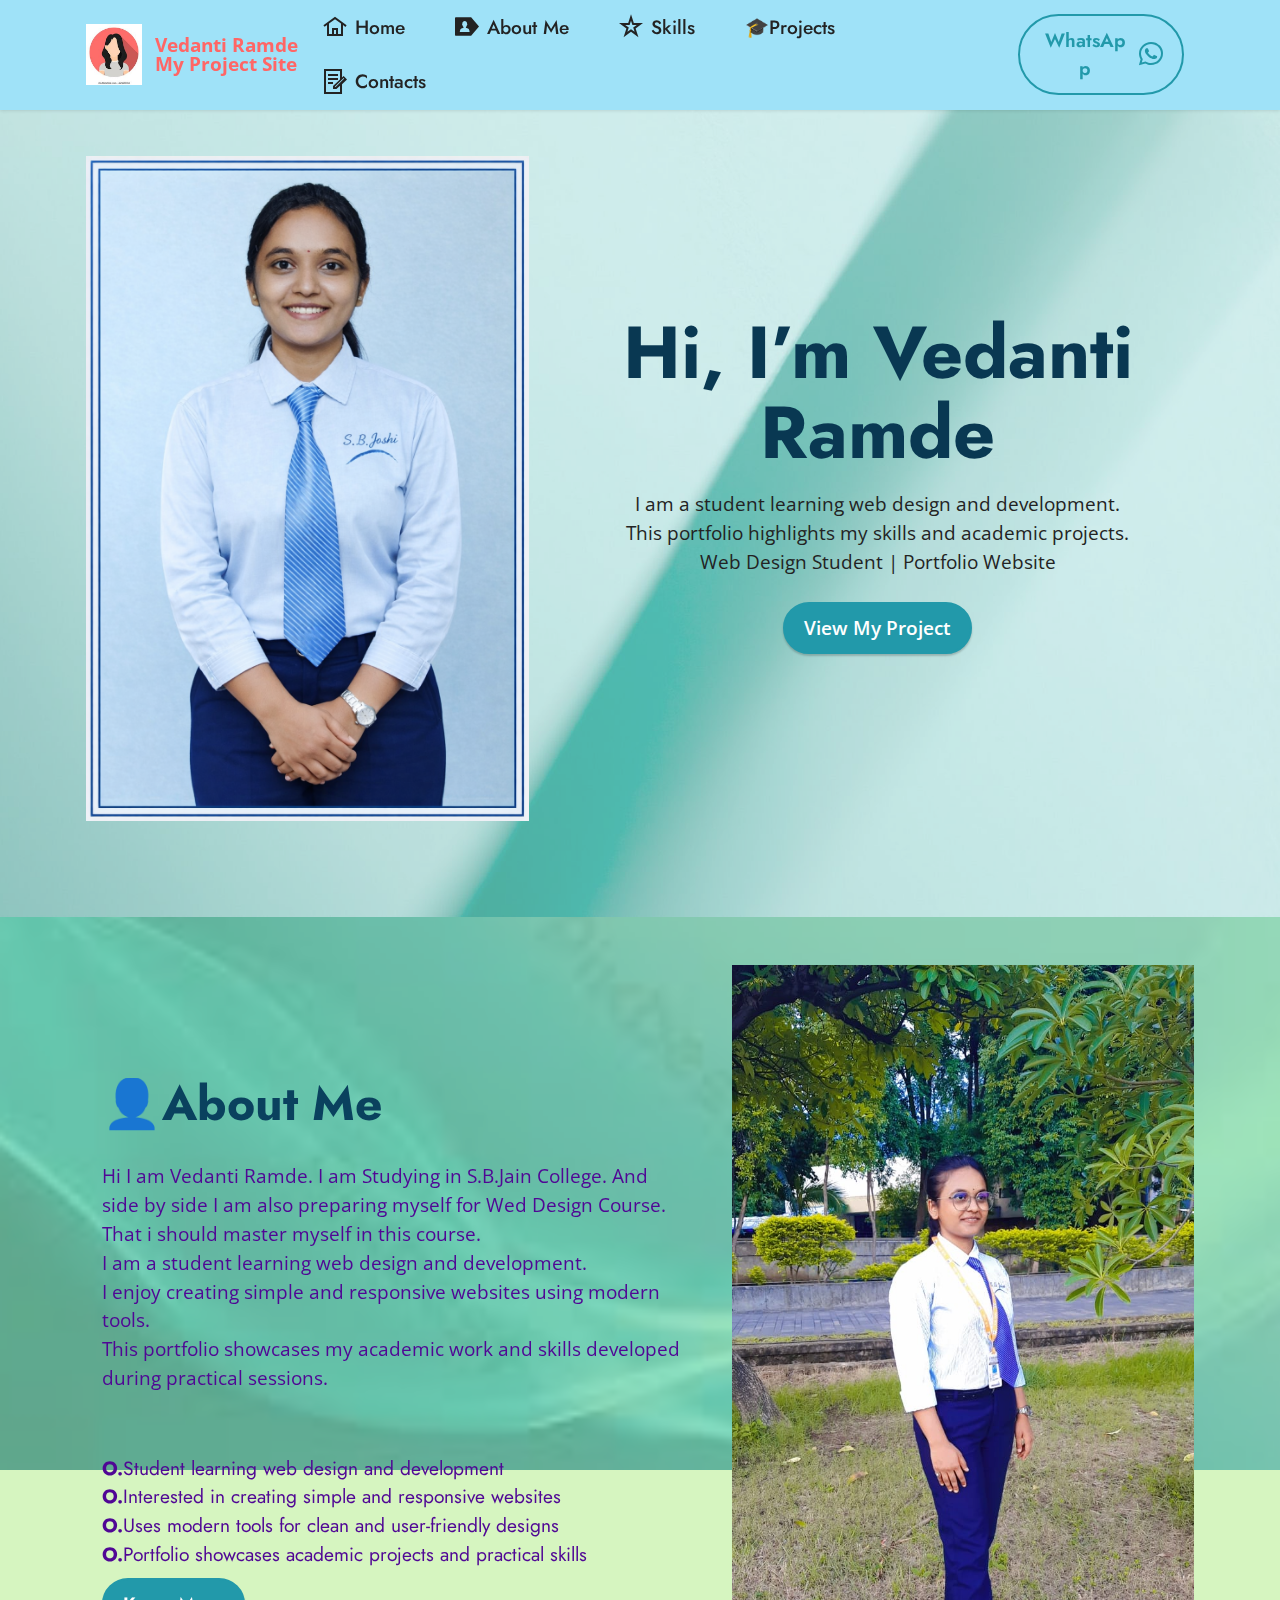
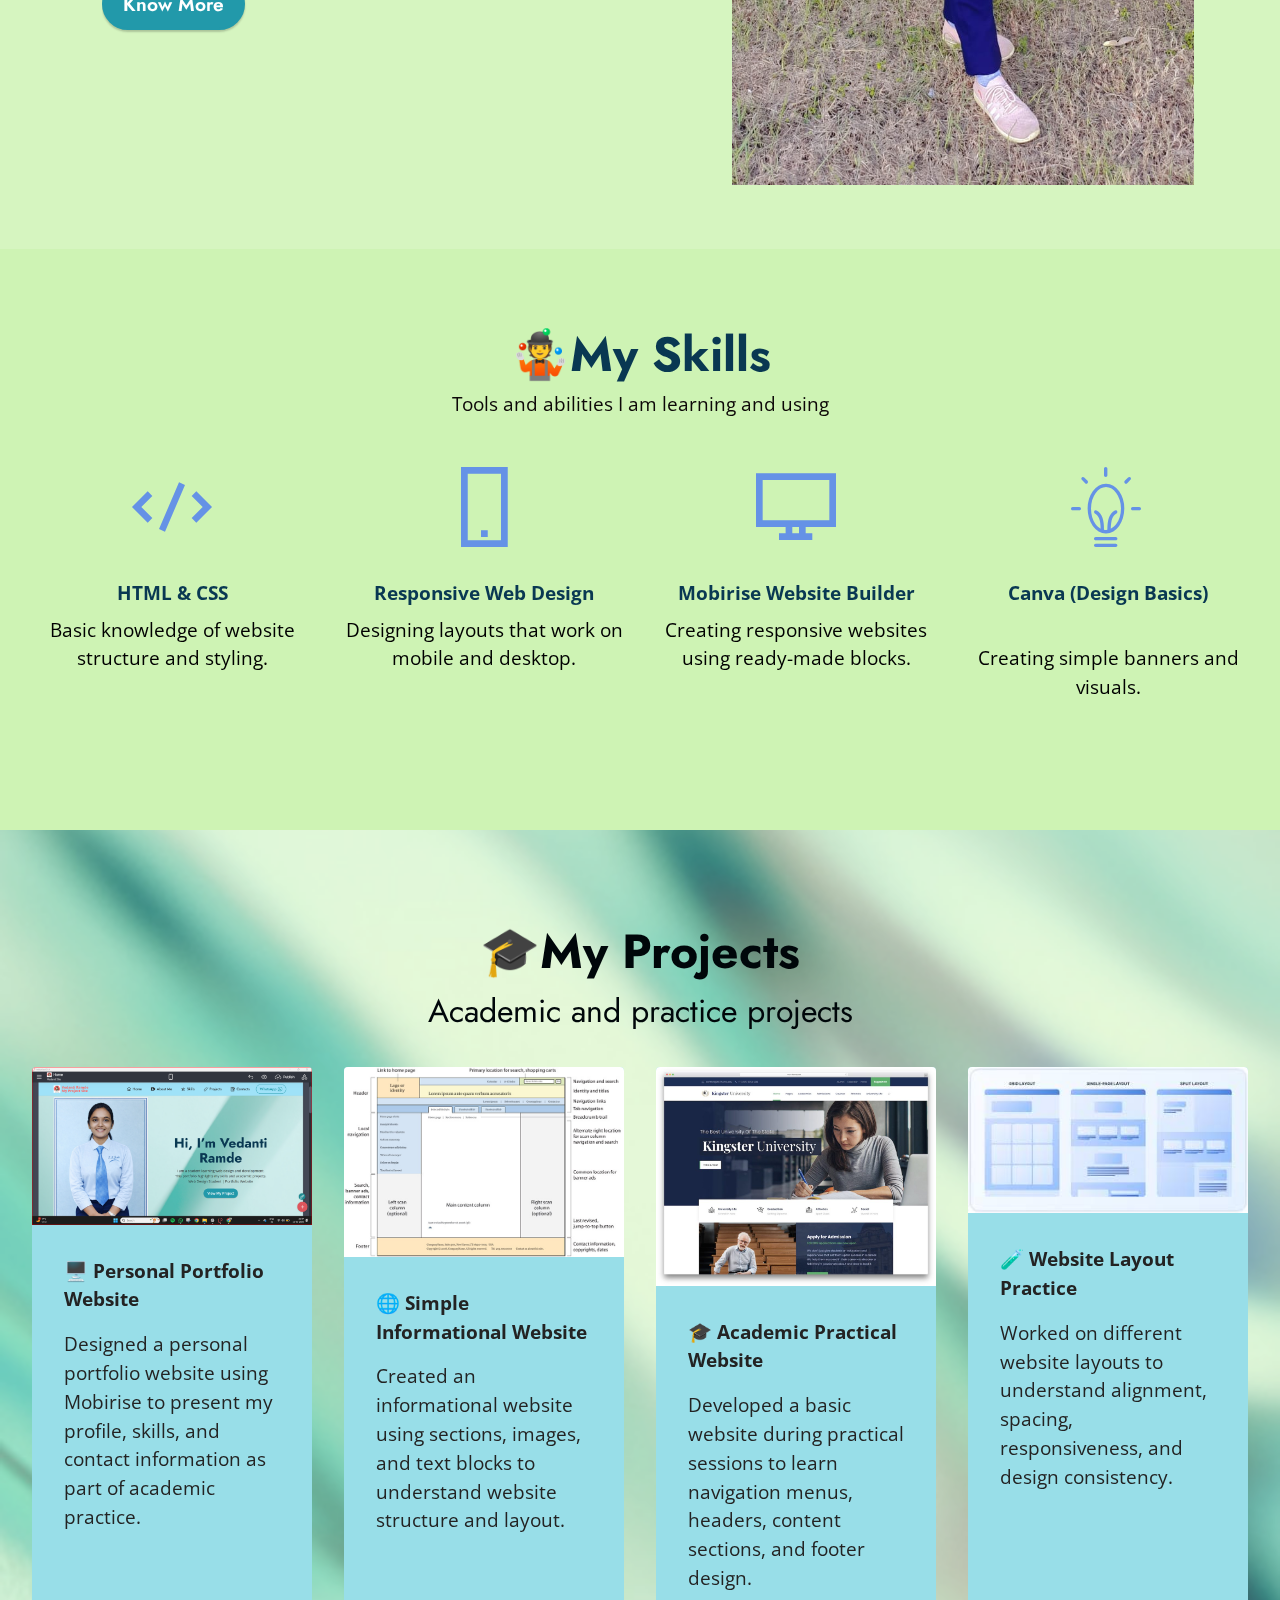
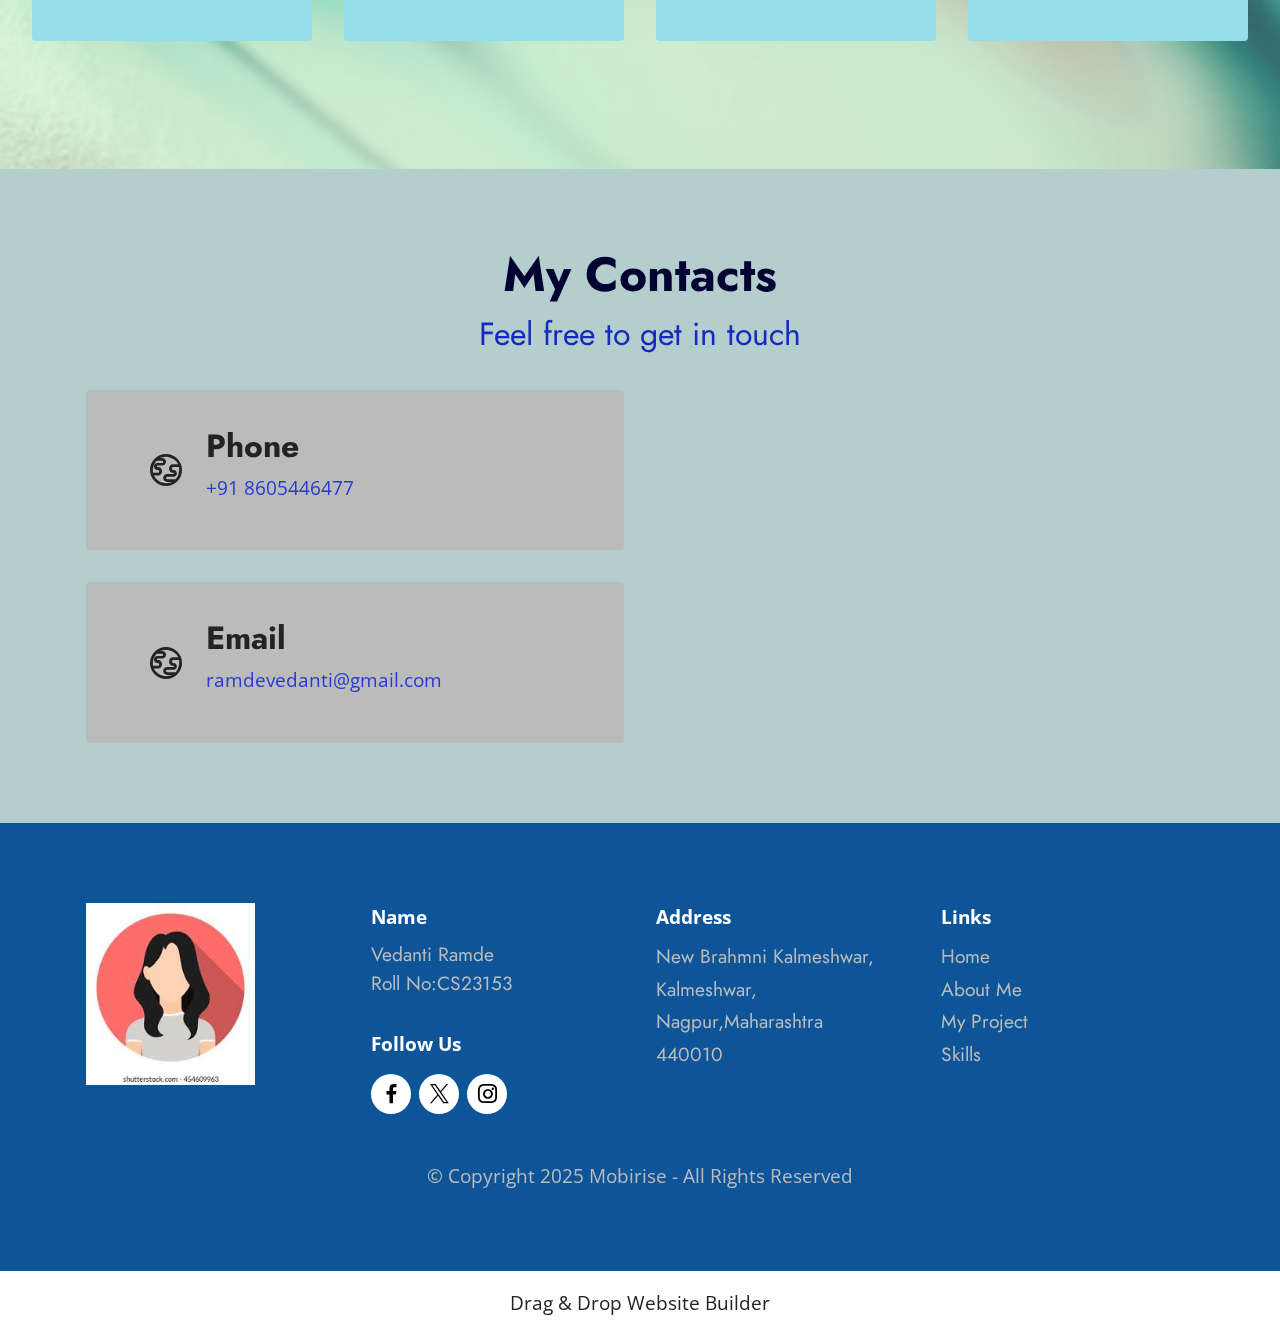
<file: index.html>
<!DOCTYPE html>
<html  >
<head>
  <!-- Site made with Mobirise Website Builder v6.1.4, https://mobirise.com -->
  <meta charset="UTF-8">
  <meta http-equiv="X-UA-Compatible" content="IE=edge">
  <meta name="generator" content="Mobirise v6.1.4, mobirise.com">
  <meta name="viewport" content="width=device-width, initial-scale=1, minimum-scale=1">
  <link rel="shortcut icon" href="assets/images/1.jpg" type="image/x-icon">
  <meta name="description" content="My Portfolio">
  
  
  <title>Vedanti</title>
  <link rel="stylesheet" href="assets/web/assets/mobirise-icons2/mobirise2.css">
  <link rel="stylesheet" href="assets/web/assets/mobirise-icons/mobirise-icons.css">
  <link rel="stylesheet" href="assets/bootstrap/css/bootstrap.min.css">
  <link rel="stylesheet" href="assets/parallax/jarallax.css">
  <link rel="stylesheet" href="assets/dropdown/css/style.css">
  <link rel="stylesheet" href="assets/socicon/css/styles.css">
  <link rel="stylesheet" href="assets/theme/css/style.css">
  <link rel="preload" href="https://fonts.googleapis.com/css2?family=Jost:ital,wght@0,400;0,700;1,400;1,700&display=swap&display=swap" as="style" onload="this.onload=null;this.rel='stylesheet'">
  <noscript><link rel="stylesheet" href="https://fonts.googleapis.com/css2?family=Jost:ital,wght@0,400;0,700;1,400;1,700&display=swap&display=swap"></noscript>
  <link rel="preload" href="https://fonts.googleapis.com/css?family=Open+Sans:300,400,500,600,700,800,300i,400i,500i,600i,700i,800i&display=swap" as="style" onload="this.onload=null;this.rel='stylesheet'">
  <noscript><link rel="stylesheet" href="https://fonts.googleapis.com/css?family=Open+Sans:300,400,500,600,700,800,300i,400i,500i,600i,700i,800i&display=swap"></noscript>
  <link rel="preload" as="style" href="assets/mobirise/css/mbr-additional.css?v=vqBPFH"><link rel="stylesheet" href="assets/mobirise/css/mbr-additional.css?v=vqBPFH" type="text/css">

  
  
  
</head>
<body>
  
  <section data-bs-version="5.1" class="menu menu2 cid-v86wVl7eBr" once="menu" id="menu2-1">
    
    <nav class="navbar navbar-dropdown navbar-fixed-top navbar-expand-lg">
        <div class="container">
            <div class="navbar-brand">
                <span class="navbar-logo">
                    <a href="index.html#features12-3" target="_blank">
                        <img src="assets/images/1.jpg" alt="Mobirise Website Builder" style="height: 3.8rem;">
                    </a>
                </span>
                <span class="navbar-caption-wrap"><a class="navbar-caption text-secondary text-primary display-7" href="index.html#features12-3" target="_blank">Vedanti Ramde<br>My Project Site</a></span>
            </div>
            <button class="navbar-toggler" type="button" data-toggle="collapse" data-bs-toggle="collapse" data-target="#navbarSupportedContent" data-bs-target="#navbarSupportedContent" aria-controls="navbarNavAltMarkup" aria-expanded="false" aria-label="Toggle navigation">
                <div class="hamburger">
                    <span></span>
                    <span></span>
                    <span></span>
                    <span></span>
                </div>
            </button>
            <div class="collapse navbar-collapse" id="navbarSupportedContent">
                <ul class="navbar-nav nav-dropdown" data-app-modern-menu="true"><li class="nav-item"><a class="nav-link link text-black text-primary display-4" href="index.html#header11-7" target="_blank"><span class="mobi-mbri mobi-mbri-home mbr-iconfont mbr-iconfont-btn"></span>Home</a></li><li class="nav-item"><a class="nav-link link text-black text-primary display-4" href="index.html#features12-3" target="_blank"><span class="socicon socicon-persona mbr-iconfont mbr-iconfont-btn"></span>
                            About Me</a></li><li class="nav-item"><a class="nav-link link text-black text-primary display-4" href="index.html#features1-6" target="_blank"><span class="mobi-mbri mobi-mbri-star mbr-iconfont mbr-iconfont-btn"></span>Skills</a></li>
                    <li class="nav-item"><a class="nav-link link text-black text-primary display-4" href="index.html#gallery3-8" target="_blank">🎓Projects</a></li>
                    <li class="nav-item"><a class="nav-link link text-black text-primary display-4" href="index.html#contacts3-9" target="_blank"><span class="mobi-mbri mobi-mbri-contact-form mbr-iconfont mbr-iconfont-btn"></span>Contacts</a>
                    </li></ul>
                
                <div class="navbar-buttons mbr-section-btn"><a class="btn btn-success-outline display-4" href="https://wa.me/918605446477"><span class="socicon socicon-whatsapp mbr-iconfont mbr-iconfont-btn"></span>WhatsApp</a></div>
            </div>
        </div>
    </nav>
</section>

<section data-bs-version="5.1" class="header11 cid-v86RNhrF66" id="header11-7">

    

    
    <div class="mbr-overlay" style="opacity: 0.4; background-color: rgb(196, 241, 237);"></div>

    <div class="container">
        <div class="row justify-content-center">
            <div class="col-12 col-md-5 image-wrapper">
                <img class="w-100" src="assets/images/5.png" alt="Mobirise Website Builder">
            </div>
            <div class="col-12 col-md">
                <div class="text-wrapper text-center">
                    <h1 class="mbr-section-title mbr-fonts-style mb-3 display-1"><strong>Hi, I’m Vedanti Ramde</strong></h1>
                    <p class="mbr-text mbr-fonts-style display-7">I am a student learning web design and development.
<br>This portfolio highlights my skills and academic projects.
<br>Web Design Student | Portfolio Website</p>
                    <div class="mbr-section-btn mt-3"><a class="btn btn-success display-7" href="index.html#gallery3-8" target="_blank">View My Project</a></div>
                </div>
            </div>
        </div>
    </div>
</section>

<section data-bs-version="5.1" class="features12 cid-v86FIKmxgl mbr-parallax-background" id="features12-3">

    

    
    <div class="mbr-overlay" style="opacity: 0.5; background-color: rgb(173, 235, 130);">
    </div>
    <div class="container">
        <div class="m-0 row align-items-center">
            <div class="col-12 col-lg">
                <div class="card-wrapper">
                    <div class="card-box">
                        <h4 class="card-title mbr-fonts-style mb-4 display-2"><strong>👤About Me</strong></h4>
                        <p class="mbr-text mbr-fonts-style mb-4 display-7">Hi I am Vedanti Ramde. I am Studying in S.B.Jain College. And side by side I am also preparing myself for Wed Design Course. That i should master myself in this course.<br>I am a student learning web design and development.<br>I enjoy creating simple and responsive websites using modern tools.<br>This portfolio showcases my academic work and skills developed during practical sessions.<br></p>
                        <div class="mbr-text mbr-fonts-style counter-container display-4"><div><br></div><div><strong>O.</strong>Student learning web design and development</div><div><strong>O.</strong>Interested in creating simple and responsive websites</div><div><strong>O.</strong>Uses modern tools for clean and user-friendly designs</div><div><strong>O.</strong>Portfolio showcases academic projects and practical skills</div></div>
                        <div class="mbr-section-btn mb-4"><a class="btn btn-success display-4" href="mailto:ramdevedanti@gmail.com">Know More</a></div>
                    </div>
                </div>
            </div>
            <div class="p-0 col-12 col-lg-5 md-pb">
                <div class="image-wrapper">
                    <img src="assets/images/whatsapp-image-2026-01-12-at-10.24.27-pm.jpeg" alt="vedanti 3">
                </div>
            </div>
        </div>
    </div>
</section>

<section data-bs-version="5.1" class="features25 cid-v86MT4KqvU mbr-parallax-background" id="features1-6">
    

    
    <div class="mbr-overlay" style="opacity: 0.6; background-color: rgb(173, 235, 130);">
    </div>
    <div class="container-fluid">
        <div class="row mb-5">
            <div class="col-12">
                <h3 class="mbr-section-title mbr-fonts-style align-center mb-2 display-2"><strong>🤹My Skills</strong></h3>
                <h5 class="mbr-section-subtitle mbr-fonts-style align-center mb-0 display-7">Tools and abilities I am learning and using</h5>
            </div>
        </div>
        <div class="row">
            <div class="item features-without-image mb-5 col-12 col-md-3 active">
                <div class="item-wrapper align-center">
                    <div class="card-box">
                        <div class="iconfont-wrapper">
                            <span class="mbr-iconfont mobi-mbri-code mobi-mbri"></span>
                        </div>
                        <h5 class="card-title mbr-fonts-style display-7"><strong>HTML &amp; CSS</strong></h5>
                        <p class="card-text mbr-fonts-style mb-0 display-7">Basic knowledge of website structure and styling.</p>
                    </div>
                </div>
            </div><div class="item features-without-image mb-5 col-12 col-md-3">
                <div class="item-wrapper align-center">
                    <div class="iconfont-wrapper">
                        <span class="mbr-iconfont mobi-mbri-mobile-2 mobi-mbri"></span>
                    </div>
                    <h5 class="card-title mbr-fonts-style display-7"><strong>Responsive Web Design</strong></h5>
                    <p class="card-text mbr-fonts-style mb-0 display-7">Designing layouts that work on mobile and desktop.</p>
                </div>
            </div>
            <div class="item features-without-image mb-5 col-12 col-md-3">
                <div class="item-wrapper align-center">
                    <div class="iconfont-wrapper">
                        <span class="mbr-iconfont mobi-mbri-desktop mobi-mbri"></span>
                    </div>
                    <h5 class="card-title mbr-fonts-style display-7"><strong>Mobirise Website Builder</strong></h5>
                    <p class="card-text mbr-fonts-style mb-0 display-7">Creating responsive websites using ready-made blocks.</p>
                </div>
            </div><div class="item features-without-image mb-5 col-12 col-md-3">
                <div class="item-wrapper align-center">
                    <div class="iconfont-wrapper">
                        <span class="mbr-iconfont mbri-idea"></span>
                    </div>
                    <h5 class="card-title mbr-fonts-style display-7"><strong>Canva (Design Basics)</strong><div><strong><br></strong></div></h5>
                    <p class="card-text mbr-fonts-style mb-0 display-7">Creating simple banners and visuals.</p>
                </div>
            </div>
            
        </div>
    </div>
</section>

<section data-bs-version="5.1" class="gallery3 cid-v874QcV320" id="gallery3-8">
    
    <div class="mbr-overlay"></div>
    <div class="container-fluid">
        <div class="mbr-section-head">
            <h4 class="mbr-section-title mbr-fonts-style align-center mb-0 display-2"><strong>🎓My Projects</strong></h4>
            <h5 class="mbr-section-subtitle mbr-fonts-style align-center mb-0 mt-2 display-5">Academic and practice projects</h5>
        </div>
        <div class="row mt-4">
            <div class="item features-image col-12 col-md-6 col-lg-3">
                <div class="item-wrapper">
                    <div class="item-img">
                        <a href="https://mobirise.com/bootstrap-template/profile.html" target="_blank"><img src="assets/images/7.png" alt="personal portfolio"></a>
                    </div>
                    <div class="item-content">
                        <h5 class="item-title mbr-fonts-style display-7"><strong>🖥️ Personal Portfolio Website</strong></h5>
                        
                        <p class="mbr-text mbr-fonts-style mt-3 display-7">Designed a personal portfolio website using Mobirise to present my profile, skills, and contact information as part of academic practice.</p>
                    </div>
                    
                </div>
            </div>
            <div class="item features-image col-12 col-md-6 col-lg-3">
                <div class="item-wrapper">
                    <div class="item-img">
                        <a href="https://www.w3schools.com/html/" target="_blank"><img src="assets/images/5.jpg" alt="information"></a>
                    </div>
                    <div class="item-content">
                        <h5 class="item-title mbr-fonts-style display-7"><strong>🌐 Simple Informational Website</strong></h5>
                        
                        <p class="mbr-text mbr-fonts-style mt-3 display-7">Created an informational website using sections, images, and text blocks to understand website structure and layout.</p>
                    </div>
                    
                </div>
            </div>
            <div class="item features-image col-12 col-md-6 col-lg-3">
                <div class="item-wrapper">
                    <div class="item-img">
                        <a href="https://www.geeksforgeeks.org/web-development/" target="_blank"><img src="assets/images/6.jpg" alt="academic"></a>
                    </div>
                    <div class="item-content">
                        <h5 class="item-title mbr-fonts-style display-7"><strong>🎓 Academic Practical Website</strong></h5>
                        
                        <p class="mbr-text mbr-fonts-style mt-3 display-7">Developed a basic website during practical sessions to learn navigation menus, headers, content sections, and footer design.</p>
                    </div>
                    
                </div>
            </div>
            <div class="item features-image col-12 col-md-6 col-lg-3">
                <div class="item-wrapper">
                    <div class="item-img">
                        <a href="https://dribbble.com/search/web-layout" target="_blank"><img src="assets/images/7.jpg" alt="layout" title=""></a>
                    </div>
                    <div class="item-content">
                        <h5 class="item-title mbr-fonts-style display-7"><strong>🧪 Website Layout Practice</strong></h5>
                        
                        <p class="mbr-text mbr-fonts-style mt-3 display-7">Worked on different website layouts to understand alignment, spacing, responsiveness, and design consistency.</p>
                    </div>
                    
                </div>
            </div>
        </div>
    </div>
</section>

<section data-bs-version="5.1" class="contacts3 map1 cid-v87b0NyTkK" id="contacts3-9">

    

    
    
    <div class="container">
        <div class="mbr-section-head">
            <h3 class="mbr-section-title mbr-fonts-style align-center mb-0 display-2">
                <strong>My Contacts</strong>
            </h3>
            <h4 class="mbr-section-subtitle mbr-fonts-style align-center mb-0 mt-2 display-5">Feel free to get in touch</h4>
        </div>
        <div class="row justify-content-center mt-4">
            <div class="card col-12 col-md-6">
                <div class="card-wrapper">
                    <div class="image-wrapper">
                        <span class="mbr-iconfont mobi-mbri-globe mobi-mbri"></span>
                    </div>
                    <div class="text-wrapper">
                        <h6 class="card-title mbr-fonts-style mb-1 display-5">
                            <strong>Phone</strong>
                        </h6>
                        <p class="mbr-text mbr-fonts-style display-7">+91 8605446477</p>
                    </div>
                </div>
                <div class="card-wrapper">
                    <div class="image-wrapper">
                        <span class="mbr-iconfont mobi-mbri-globe mobi-mbri"></span>
                    </div>
                    <div class="text-wrapper">
                        <h6 class="card-title mbr-fonts-style mb-1 display-5">
                            <strong>Email</strong>
                        </h6>
                        <p class="mbr-text mbr-fonts-style display-7">ramdevedanti@gmail.com</p>
                    </div>
                </div>
            </div>
            <div class="map-wrapper col-12 col-md-6">
                <div class="google-map"><iframe frameborder="0" style="border:0" src="https://www.google.com/maps/embed?pb=!1m18!1m12!1m3!1d29751.472740426!2d78.88696360879409!3d21.23446194984791!2m3!1f0!2f0!3f0!3m2!1i1024!2i768!4f13.1!3m3!1m2!1s0x3bd4eec25b229ddb%3A0x1f1fe43f11f58152!2sKalmeshwar%2C%20Maharashtra%20441501!5e0!3m2!1sen!2sin!4v1768242542388!5m2!1sen!2sin" allowfullscreen=""></iframe></div>
            </div>
        </div>
    </div>
</section>

<section data-bs-version="5.1" class="footer4 cid-v87b3YFISj" once="footers" id="footer4-a">

    

    
    
    <div class="container">
        <div class="row mbr-white">
            <div class="col-6 col-lg-3">
                <div class="media-wrap col-md-8 col-12">
                    <a href="index.html#header11-7" target="_blank">
                        <img src="assets/images/1.jpg" alt="logo 2">
                    </a>
                </div>
            </div>
            <div class="col-12 col-md-6 col-lg-3">
                <h5 class="mbr-section-subtitle mbr-fonts-style mb-2 display-7"><strong>Name</strong><strong><br></strong></h5>
                <p class="mbr-text mbr-fonts-style mb-4 display-4">Vedanti Ramde<br>Roll No:CS23153</p>
                <h5 class="mbr-section-subtitle mbr-fonts-style mb-3 display-7">
                    <strong>Follow Us</strong>
                </h5>
                <div class="social-row display-7">
                    <div class="soc-item">
                        <a href="https://twitter.com/mobirise" target="_blank">
                            <span class="mbr-iconfont socicon socicon-facebook"></span>
                        </a>
                    </div>
                    <div class="soc-item">
                        <a href="https://twitter.com/mobirise" target="_blank">
                            <span class="mbr-iconfont socicon socicon-twitter"></span>
                        </a>
                    </div>
                    <div class="soc-item">
                        <a href="https://twitter.com/mobirise" target="_blank">
                            <span class="mbr-iconfont socicon socicon-instagram"></span>
                        </a>
                    </div>
                    
                </div>
            </div>
            <div class="col-12 col-md-6 col-lg-3">
                <h5 class="mbr-section-subtitle mbr-fonts-style mb-2 display-7"><strong>Address</strong></h5>
                <ul class="list mbr-fonts-style display-4">
                    <li class="mbr-text item-wrap">New Brahmni Kalmeshwar, Kalmeshwar, Nagpur,Maharashtra</li><li class="mbr-text item-wrap">440010</li>
                </ul>
            </div>
            <div class="col-12 col-md-6 col-lg-3">
                <h5 class="mbr-section-subtitle mbr-fonts-style mb-2 display-7"><strong>Links</strong></h5>
                <ul class="list mbr-fonts-style display-4">
                    <li class="mbr-text item-wrap">Home</li>
                    <li class="mbr-text item-wrap">About Me</li>
                    <li class="mbr-text item-wrap">My Project</li>
                    <li class="mbr-text item-wrap">Skills</li>
                </ul>
            </div>
            <div class="col-12 mt-4">
                <p class="mbr-text mb-0 mbr-fonts-style copyright align-center display-7">
                    © Copyright 2025 Mobirise - All Rights Reserved
                </p>
            </div>
        </div>
    </div>
</section><section class="display-7" style="padding: 0;align-items: center;justify-content: center;flex-wrap: wrap;    align-content: center;display: flex;position: relative;height: 4rem;"><a href="https://mobiri.se/" style="flex: 1 1;height: 4rem;position: absolute;width: 100%;z-index: 1;"><img alt="" style="height: 4rem;" src="[data-uri]"></a><p style="margin: 0;text-align: center;" class="display-7">&#8204;</p><a style="z-index:1" href="https://mobirise.com/drag-drop-website-builder.html">Drag & Drop Website Builder</a></section><script src="assets/bootstrap/js/bootstrap.bundle.min.js"></script>  <script src="assets/parallax/jarallax.js"></script>  <script src="assets/smoothscroll/smooth-scroll.js"></script>  <script src="assets/ytplayer/index.js"></script>  <script src="assets/dropdown/js/navbar-dropdown.js"></script>  <script src="assets/theme/js/script.js"></script>  
  
  
</body>
</html>
</file>
<file: assets/web/assets/mobirise-icons2/mobirise2.css>
@font-face {
  font-family: 'Moririse2';
  font-display: swap;
  src:  url('mobirise2.eot?f2bix4');
  src:  url('mobirise2.eot?f2bix4#iefix') format('embedded-opentype'),
    url('mobirise2.ttf?f2bix4') format('truetype'),
    url('mobirise2.woff?f2bix4') format('woff'),
    url('mobirise2.svg?f2bix4#mobirise2') format('svg');
  font-weight: normal;
  font-style: normal;
}

[class^="mobi-"], [class*=" mobi-"] {
  /* use !important to prevent issues with browser extensions that change fonts */
  font-family: 'Moririse2' !important;
  speak: none;
  font-style: normal;
  font-weight: normal;
  font-variant: normal;
  text-transform: none;
  line-height: 1;

  /* Better Font Rendering =========== */
  -webkit-font-smoothing: antialiased;
  -moz-osx-font-smoothing: grayscale;
}

.mobi-mbri-add-submenu:before {
  content: "\e900";
}
.mobi-mbri-alert:before {
  content: "\e901";
}
.mobi-mbri-align-center:before {
  content: "\e902";
}
.mobi-mbri-align-justify:before {
  content: "\e903";
}
.mobi-mbri-align-left:before {
  content: "\e904";
}
.mobi-mbri-align-right:before {
  content: "\e905";
}
.mobi-mbri-android:before {
  content: "\e906";
}
.mobi-mbri-apple:before {
  content: "\e907";
}
.mobi-mbri-arrow-down:before {
  content: "\e908";
}
.mobi-mbri-arrow-next:before {
  content: "\e909";
}
.mobi-mbri-arrow-prev:before {
  content: "\e90a";
}
.mobi-mbri-arrow-up:before {
  content: "\e90b";
}
.mobi-mbri-bold:before {
  content: "\e90c";
}
.mobi-mbri-bookmark:before {
  content: "\e90d";
}
.mobi-mbri-bootstrap:before {
  content: "\e90e";
}
.mobi-mbri-briefcase:before {
  content: "\e90f";
}
.mobi-mbri-browse:before {
  content: "\e910";
}
.mobi-mbri-bulleted-list:before {
  content: "\e911";
}
.mobi-mbri-calendar:before {
  content: "\e912";
}
.mobi-mbri-camera:before {
  content: "\e913";
}
.mobi-mbri-cart-add:before {
  content: "\e914";
}
.mobi-mbri-cart-full:before {
  content: "\e915";
}
.mobi-mbri-cash:before {
  content: "\e916";
}
.mobi-mbri-change-style:before {
  content: "\e917";
}
.mobi-mbri-chat:before {
  content: "\e918";
}
.mobi-mbri-clock:before {
  content: "\e919";
}
.mobi-mbri-close:before {
  content: "\e91a";
}
.mobi-mbri-cloud:before {
  content: "\e91b";
}
.mobi-mbri-code:before {
  content: "\e91c";
}
.mobi-mbri-contact-form:before {
  content: "\e91d";
}
.mobi-mbri-credit-card:before {
  content: "\e91e";
}
.mobi-mbri-cursor-click:before {
  content: "\e91f";
}
.mobi-mbri-cust-feedback:before {
  content: "\e920";
}
.mobi-mbri-database:before {
  content: "\e921";
}
.mobi-mbri-delivery:before {
  content: "\e922";
}
.mobi-mbri-desktop:before {
  content: "\e923";
}
.mobi-mbri-devices:before {
  content: "\e924";
}
.mobi-mbri-down:before {
  content: "\e925";
}
.mobi-mbri-download-2:before {
  content: "\e926";
}
.mobi-mbri-download:before {
  content: "\e927";
}
.mobi-mbri-drag-n-drop-2:before {
  content: "\e928";
}
.mobi-mbri-drag-n-drop:before {
  content: "\e929";
}
.mobi-mbri-edit-2:before {
  content: "\e92a";
}
.mobi-mbri-edit:before {
  content: "\e92b";
}
.mobi-mbri-error:before {
  content: "\e92c";
}
.mobi-mbri-extension:before {
  content: "\e92d";
}
.mobi-mbri-features:before {
  content: "\e92e";
}
.mobi-mbri-file:before {
  content: "\e92f";
}
.mobi-mbri-flag:before {
  content: "\e930";
}
.mobi-mbri-folder:before {
  content: "\e931";
}
.mobi-mbri-gift:before {
  content: "\e932";
}
.mobi-mbri-github:before {
  content: "\e933";
}
.mobi-mbri-globe-2:before {
  content: "\e934";
}
.mobi-mbri-globe:before {
  content: "\e935";
}
.mobi-mbri-growing-chart:before {
  content: "\e936";
}
.mobi-mbri-hearth:before {
  content: "\e937";
}
.mobi-mbri-help:before {
  content: "\e938";
}
.mobi-mbri-home:before {
  content: "\e939";
}
.mobi-mbri-hot-cup:before {
  content: "\e93a";
}
.mobi-mbri-idea:before {
  content: "\e93b";
}
.mobi-mbri-image-gallery:before {
  content: "\e93c";
}
.mobi-mbri-image-slider:before {
  content: "\e93d";
}
.mobi-mbri-info:before {
  content: "\e93e";
}
.mobi-mbri-italic:before {
  content: "\e93f";
}
.mobi-mbri-key:before {
  content: "\e940";
}
.mobi-mbri-laptop:before {
  content: "\e941";
}
.mobi-mbri-layers:before {
  content: "\e942";
}
.mobi-mbri-left-right:before {
  content: "\e943";
}
.mobi-mbri-left:before {
  content: "\e944";
}
.mobi-mbri-letter:before {
  content: "\e945";
}
.mobi-mbri-like:before {
  content: "\e946";
}
.mobi-mbri-link:before {
  content: "\e947";
}
.mobi-mbri-lock:before {
  content: "\e948";
}
.mobi-mbri-login:before {
  content: "\e949";
}
.mobi-mbri-logout:before {
  content: "\e94a";
}
.mobi-mbri-magic-stick:before {
  content: "\e94b";
}
.mobi-mbri-map-pin:before {
  content: "\e94c";
}
.mobi-mbri-menu:before {
  content: "\e94d";
}
.mobi-mbri-mobile-2:before {
  content: "\e94e";
}
.mobi-mbri-mobile-horizontal:before {
  content: "\e94f";
}
.mobi-mbri-mobile:before {
  content: "\e950";
}
.mobi-mbri-mobirise:before {
  content: "\e951";
}
.mobi-mbri-more-horizontal:before {
  content: "\e952";
}
.mobi-mbri-more-vertical:before {
  content: "\e953";
}
.mobi-mbri-music:before {
  content: "\e954";
}
.mobi-mbri-new-file:before {
  content: "\e955";
}
.mobi-mbri-numbered-list:before {
  content: "\e956";
}
.mobi-mbri-opened-folder:before {
  content: "\e957";
}
.mobi-mbri-pages:before {
  content: "\e958";
}
.mobi-mbri-paper-plane:before {
  content: "\e959";
}
.mobi-mbri-paperclip:before {
  content: "\e95a";
}
.mobi-mbri-phone:before {
  content: "\e95b";
}
.mobi-mbri-photo:before {
  content: "\e95c";
}
.mobi-mbri-photos:before {
  content: "\e95d";
}
.mobi-mbri-pin:before {
  content: "\e95e";
}
.mobi-mbri-play:before {
  content: "\e95f";
}
.mobi-mbri-plus:before {
  content: "\e960";
}
.mobi-mbri-preview:before {
  content: "\e961";
}
.mobi-mbri-print:before {
  content: "\e962";
}
.mobi-mbri-protect:before {
  content: "\e963";
}
.mobi-mbri-question:before {
  content: "\e964";
}
.mobi-mbri-quote-left:before {
  content: "\e965";
}
.mobi-mbri-quote-right:before {
  content: "\e966";
}
.mobi-mbri-redo:before {
  content: "\e967";
}
.mobi-mbri-refresh:before {
  content: "\e968";
}
.mobi-mbri-responsive-2:before {
  content: "\e969";
}
.mobi-mbri-responsive:before {
  content: "\e96a";
}
.mobi-mbri-right:before {
  content: "\e96b";
}
.mobi-mbri-rocket:before {
  content: "\e96c";
}
.mobi-mbri-sad-face:before {
  content: "\e96d";
}
.mobi-mbri-sale:before {
  content: "\e96e";
}
.mobi-mbri-save:before {
  content: "\e96f";
}
.mobi-mbri-search:before {
  content: "\e970";
}
.mobi-mbri-setting-2:before {
  content: "\e971";
}
.mobi-mbri-setting-3:before {
  content: "\e972";
}
.mobi-mbri-setting:before {
  content: "\e973";
}
.mobi-mbri-share:before {
  content: "\e974";
}
.mobi-mbri-shopping-bag:before {
  content: "\e975";
}
.mobi-mbri-shopping-basket:before {
  content: "\e976";
}
.mobi-mbri-shopping-cart:before {
  content: "\e977";
}
.mobi-mbri-sites:before {
  content: "\e978";
}
.mobi-mbri-smile-face:before {
  content: "\e979";
}
.mobi-mbri-speed:before {
  content: "\e97a";
}
.mobi-mbri-star:before {
  content: "\e97b";
}
.mobi-mbri-success:before {
  content: "\e97c";
}
.mobi-mbri-sun:before {
  content: "\e97d";
}
.mobi-mbri-sun2:before {
  content: "\e97e";
}
.mobi-mbri-tablet-vertical:before {
  content: "\e97f";
}
.mobi-mbri-tablet:before {
  content: "\e980";
}
.mobi-mbri-target:before {
  content: "\e981";
}
.mobi-mbri-timer:before {
  content: "\e982";
}
.mobi-mbri-to-ftp:before {
  content: "\e983";
}
.mobi-mbri-to-local-drive:before {
  content: "\e984";
}
.mobi-mbri-touch-swipe:before {
  content: "\e985";
}
.mobi-mbri-touch:before {
  content: "\e986";
}
.mobi-mbri-trash:before {
  content: "\e987";
}
.mobi-mbri-underline:before {
  content: "\e988";
}
.mobi-mbri-undo:before {
  content: "\e989";
}
.mobi-mbri-unlink:before {
  content: "\e98a";
}
.mobi-mbri-unlock:before {
  content: "\e98b";
}
.mobi-mbri-up-down:before {
  content: "\e98c";
}
.mobi-mbri-up:before {
  content: "\e98d";
}
.mobi-mbri-update:before {
  content: "\e98e";
}
.mobi-mbri-upload-2:before {
  content: "\e98f";
}
.mobi-mbri-upload:before {
  content: "\e990";
}
.mobi-mbri-user-2:before {
  content: "\e991";
}
.mobi-mbri-user:before {
  content: "\e992";
}
.mobi-mbri-users:before {
  content: "\e993";
}
.mobi-mbri-video-play:before {
  content: "\e994";
}
.mobi-mbri-video:before {
  content: "\e995";
}
.mobi-mbri-watch:before {
  content: "\e996";
}
.mobi-mbri-website-theme-2:before {
  content: "\e997";
}
.mobi-mbri-website-theme:before {
  content: "\e998";
}
.mobi-mbri-wifi:before {
  content: "\e999";
}
.mobi-mbri-windows:before {
  content: "\e99a";
}
.mobi-mbri-zoom-in:before {
  content: "\e99b";
}
.mobi-mbri-zoom-out:before {
  content: "\e99c";
}
</file>
<file: assets/web/assets/mobirise-icons/mobirise-icons.css>
@font-face {
  font-family: 'MobiriseIcons';
  src:  url('mobirise-icons.eot?spat4u');
  src:  url('mobirise-icons.eot?spat4u#iefix') format('embedded-opentype'),
    url('mobirise-icons.ttf?spat4u') format('truetype'),
    url('mobirise-icons.woff?spat4u') format('woff'),
    url('mobirise-icons.svg?spat4u#MobiriseIcons') format('svg');
  font-weight: normal;
  font-style: normal;
  font-display: swap;
}

[class^="mbri-"], [class*=" mbri-"] {
  /* use !important to prevent issues with browser extensions that change fonts */
  font-family: MobiriseIcons !important;
  speak: none;
  font-style: normal;
  font-weight: normal;
  font-variant: normal;
  text-transform: none;
  line-height: 1;

  /* Better Font Rendering =========== */
  -webkit-font-smoothing: antialiased;
  -moz-osx-font-smoothing: grayscale;
}

.mbri-add-submenu:before {
  content: "\e900";
}
.mbri-alert:before {
  content: "\e901";
}
.mbri-align-center:before {
  content: "\e902";
}
.mbri-align-justify:before {
  content: "\e903";
}
.mbri-align-left:before {
  content: "\e904";
}
.mbri-align-right:before {
  content: "\e905";
}
.mbri-android:before {
  content: "\e906";
}
.mbri-apple:before {
  content: "\e907";
}
.mbri-arrow-down:before {
  content: "\e908";
}
.mbri-arrow-next:before {
  content: "\e909";
}
.mbri-arrow-prev:before {
  content: "\e90a";
}
.mbri-arrow-up:before {
  content: "\e90b";
}
.mbri-bold:before {
  content: "\e90c";
}
.mbri-bookmark:before {
  content: "\e90d";
}
.mbri-bootstrap:before {
  content: "\e90e";
}
.mbri-briefcase:before {
  content: "\e90f";
}
.mbri-browse:before {
  content: "\e910";
}
.mbri-bulleted-list:before {
  content: "\e911";
}
.mbri-calendar:before {
  content: "\e912";
}
.mbri-camera:before {
  content: "\e913";
}
.mbri-cart-add:before {
  content: "\e914";
}
.mbri-cart-full:before {
  content: "\e915";
}
.mbri-cash:before {
  content: "\e916";
}
.mbri-change-style:before {
  content: "\e917";
}
.mbri-chat:before {
  content: "\e918";
}
.mbri-clock:before {
  content: "\e919";
}
.mbri-close:before {
  content: "\e91a";
}
.mbri-cloud:before {
  content: "\e91b";
}
.mbri-code:before {
  content: "\e91c";
}
.mbri-contact-form:before {
  content: "\e91d";
}
.mbri-credit-card:before {
  content: "\e91e";
}
.mbri-cursor-click:before {
  content: "\e91f";
}
.mbri-cust-feedback:before {
  content: "\e920";
}
.mbri-database:before {
  content: "\e921";
}
.mbri-delivery:before {
  content: "\e922";
}
.mbri-desktop:before {
  content: "\e923";
}
.mbri-devices:before {
  content: "\e924";
}
.mbri-down:before {
  content: "\e925";
}
.mbri-download:before {
  content: "\e989";
}
.mbri-drag-n-drop:before {
  content: "\e927";
}
.mbri-drag-n-drop2:before {
  content: "\e928";
}
.mbri-edit:before {
  content: "\e929";
}
.mbri-edit2:before {
  content: "\e92a";
}
.mbri-error:before {
  content: "\e92b";
}
.mbri-extension:before {
  content: "\e92c";
}
.mbri-features:before {
  content: "\e92d";
}
.mbri-file:before {
  content: "\e92e";
}
.mbri-flag:before {
  content: "\e92f";
}
.mbri-folder:before {
  content: "\e930";
}
.mbri-gift:before {
  content: "\e931";
}
.mbri-github:before {
  content: "\e932";
}
.mbri-globe:before {
  content: "\e933";
}
.mbri-globe-2:before {
  content: "\e934";
}
.mbri-growing-chart:before {
  content: "\e935";
}
.mbri-hearth:before {
  content: "\e936";
}
.mbri-help:before {
  content: "\e937";
}
.mbri-home:before {
  content: "\e938";
}
.mbri-hot-cup:before {
  content: "\e939";
}
.mbri-idea:before {
  content: "\e93a";
}
.mbri-image-gallery:before {
  content: "\e93b";
}
.mbri-image-slider:before {
  content: "\e93c";
}
.mbri-info:before {
  content: "\e93d";
}
.mbri-italic:before {
  content: "\e93e";
}
.mbri-key:before {
  content: "\e93f";
}
.mbri-laptop:before {
  content: "\e940";
}
.mbri-layers:before {
  content: "\e941";
}
.mbri-left-right:before {
  content: "\e942";
}
.mbri-left:before {
  content: "\e943";
}
.mbri-letter:before {
  content: "\e944";
}
.mbri-like:before {
  content: "\e945";
}
.mbri-link:before {
  content: "\e946";
}
.mbri-lock:before {
  content: "\e947";
}
.mbri-login:before {
  content: "\e948";
}
.mbri-logout:before {
  content: "\e949";
}
.mbri-magic-stick:before {
  content: "\e94a";
}
.mbri-map-pin:before {
  content: "\e94b";
}
.mbri-menu:before {
  content: "\e94c";
}
.mbri-mobile:before {
  content: "\e94d";
}
.mbri-mobile2:before {
  content: "\e94e";
}
.mbri-mobirise:before {
  content: "\e94f";
}
.mbri-more-horizontal:before {
  content: "\e950";
}
.mbri-more-vertical:before {
  content: "\e951";
}
.mbri-music:before {
  content: "\e952";
}
.mbri-new-file:before {
  content: "\e953";
}
.mbri-numbered-list:before {
  content: "\e954";
}
.mbri-opened-folder:before {
  content: "\e955";
}
.mbri-pages:before {
  content: "\e956";
}
.mbri-paper-plane:before {
  content: "\e957";
}
.mbri-paperclip:before {
  content: "\e958";
}
.mbri-photo:before {
  content: "\e959";
}
.mbri-photos:before {
  content: "\e95a";
}
.mbri-pin:before {
  content: "\e95b";
}
.mbri-play:before {
  content: "\e95c";
}
.mbri-plus:before {
  content: "\e95d";
}
.mbri-preview:before {
  content: "\e95e";
}
.mbri-print:before {
  content: "\e95f";
}
.mbri-protect:before {
  content: "\e960";
}
.mbri-question:before {
  content: "\e961";
}
.mbri-quote-left:before {
  content: "\e962";
}
.mbri-quote-right:before {
  content: "\e963";
}
.mbri-refresh:before {
  content: "\e964";
}
.mbri-responsive:before {
  content: "\e965";
}
.mbri-right:before {
  content: "\e966";
}
.mbri-rocket:before {
  content: "\e967";
}
.mbri-sad-face:before {
  content: "\e968";
}
.mbri-sale:before {
  content: "\e969";
}
.mbri-save:before {
  content: "\e96a";
}
.mbri-search:before {
  content: "\e96b";
}
.mbri-setting:before {
  content: "\e96c";
}
.mbri-setting2:before {
  content: "\e96d";
}
.mbri-setting3:before {
  content: "\e96e";
}
.mbri-share:before {
  content: "\e96f";
}
.mbri-shopping-bag:before {
  content: "\e970";
}
.mbri-shopping-basket:before {
  content: "\e971";
}
.mbri-shopping-cart:before {
  content: "\e972";
}
.mbri-sites:before {
  content: "\e973";
}
.mbri-smile-face:before {
  content: "\e974";
}
.mbri-speed:before {
  content: "\e975";
}
.mbri-star:before {
  content: "\e976";
}
.mbri-success:before {
  content: "\e977";
}
.mbri-sun:before {
  content: "\e978";
}
.mbri-sun2:before {
  content: "\e979";
}
.mbri-tablet:before {
  content: "\e97a";
}
.mbri-tablet-vertical:before {
  content: "\e97b";
}
.mbri-target:before {
  content: "\e97c";
}
.mbri-timer:before {
  content: "\e97d";
}
.mbri-to-ftp:before {
  content: "\e97e";
}
.mbri-to-local-drive:before {
  content: "\e97f";
}
.mbri-touch-swipe:before {
  content: "\e980";
}
.mbri-touch:before {
  content: "\e981";
}
.mbri-trash:before {
  content: "\e982";
}
.mbri-underline:before {
  content: "\e983";
}
.mbri-unlink:before {
  content: "\e984";
}
.mbri-unlock:before {
  content: "\e985";
}
.mbri-up-down:before {
  content: "\e986";
}
.mbri-up:before {
  content: "\e987";
}
.mbri-update:before {
  content: "\e988";
}
.mbri-upload:before {
 content: "\e926"; 
}
.mbri-user:before {
  content: "\e98a";
}
.mbri-user2:before {
  content: "\e98b";
}
.mbri-users:before {
  content: "\e98c";
}
.mbri-video:before {
  content: "\e98d";
}
.mbri-video-play:before {
  content: "\e98e";
}
.mbri-watch:before {
  content: "\e98f";
}
.mbri-website-theme:before {
  content: "\e990";
}
.mbri-wifi:before {
  content: "\e991";
}
.mbri-windows:before {
  content: "\e992";
}
.mbri-zoom-out:before {
  content: "\e993";
}
.mbri-redo:before {
  content: "\e994";
}
.mbri-undo:before {
  content: "\e995";
}
</file>
<file: assets/parallax/jarallax.css>
.jarallax {
    position: relative;
    z-index: 0;
}
.jarallax > .jarallax-img {
    position: absolute;
    object-fit: cover;
    /* support for plugin https://github.com/bfred-it/object-fit-images */
    font-family: 'object-fit: cover;';
    top: 0;
    left: 0;
    width: 100%;
    height: 100%;
    z-index: -1;
}
</file>
<file: assets/dropdown/css/style.css>
.navbar-dropdown {
  left: 0;
  padding: 0;
  position: absolute;
  right: 0;
  top: 0;
  transition: all 0.45s ease;
  z-index: 1030;
  background: #282828; }
  .navbar-dropdown .navbar-logo {
    margin-right: 0.8rem;
    transition: margin 0.3s ease-in-out;
    vertical-align: middle; }
    .navbar-dropdown .navbar-logo img {
      height: 3.125rem;
      transition: all 0.3s ease-in-out; }
    .navbar-dropdown .navbar-logo.mbr-iconfont {
      font-size: 3.125rem;
      line-height: 3.125rem; }
  .navbar-dropdown .navbar-caption {
    font-weight: 700;
    white-space: normal;
    vertical-align: -4px;
    line-height: 3.125rem !important; }
    .navbar-dropdown .navbar-caption, .navbar-dropdown .navbar-caption:hover {
      color: inherit;
      text-decoration: none; }
  .navbar-dropdown .mbr-iconfont + .navbar-caption {
    vertical-align: -1px; }
  .navbar-dropdown.navbar-fixed-top {
    position: fixed; }
  .navbar-dropdown .navbar-brand span {
    vertical-align: -4px; }
  .navbar-dropdown.bg-color.transparent {
    background: none; }
  .navbar-dropdown.navbar-short .navbar-brand {
    padding: 0.625rem 0; }
    .navbar-dropdown.navbar-short .navbar-brand span {
      vertical-align: -1px; }
  .navbar-dropdown.navbar-short .navbar-caption {
    line-height: 2.375rem !important;
    vertical-align: -2px; }
  .navbar-dropdown.navbar-short .navbar-logo {
    margin-right: 0.5rem; }
    .navbar-dropdown.navbar-short .navbar-logo img {
      height: 2.375rem; }
    .navbar-dropdown.navbar-short .navbar-logo.mbr-iconfont {
      font-size: 2.375rem;
      line-height: 2.375rem; }
  .navbar-dropdown.navbar-short .mbr-table-cell {
    height: 3.625rem; }
  .navbar-dropdown .navbar-close {
    left: 0.6875rem;
    position: fixed;
    top: 0.75rem;
    z-index: 1000; }
  .navbar-dropdown .hamburger-icon {
    content: "";
    display: inline-block;
    vertical-align: middle;
    width: 16px;
    -webkit-box-shadow: 0 -6px 0 1px #282828,0 0 0 1px #282828,0 6px 0 1px #282828;
    -moz-box-shadow: 0 -6px 0 1px #282828,0 0 0 1px #282828,0 6px 0 1px #282828;
    box-shadow: 0 -6px 0 1px #282828,0 0 0 1px #282828,0 6px 0 1px #282828; }

.dropdown-menu .dropdown-toggle[data-toggle="dropdown-submenu"]::after {
  border-bottom: 0.35em solid transparent;
  border-left: 0.35em solid;
  border-right: 0;
  border-top: 0.35em solid transparent;
  margin-left: 0.3rem; }

.dropdown-menu .dropdown-item:focus {
  outline: 0; }

.nav-dropdown {
  font-size: 0.75rem;
  font-weight: 500;
  height: auto !important; }
  .nav-dropdown .nav-btn {
    padding-left: 1rem; }
  .nav-dropdown .link {
    margin: .667em 1.667em;
    font-weight: 500;
    padding: 0;
    transition: color .2s ease-in-out; }
    .nav-dropdown .link.dropdown-toggle {
      margin-right: 2.583em; }
      .nav-dropdown .link.dropdown-toggle::after {
        margin-left: .25rem;
        border-top: 0.35em solid;
        border-right: 0.35em solid transparent;
        border-left: 0.35em solid transparent;
        border-bottom: 0; }
      .nav-dropdown .link.dropdown-toggle[aria-expanded="true"] {
        margin: 0;
        padding: 0.667em 3.263em  0.667em 1.667em; }
  .nav-dropdown .link::after,
  .nav-dropdown .dropdown-item::after {
    color: inherit; }
  .nav-dropdown .btn {
    font-size: 0.75rem;
    font-weight: 700;
    letter-spacing: 0;
    margin-bottom: 0;
    padding-left: 1.25rem;
    padding-right: 1.25rem; }
  .nav-dropdown .dropdown-menu {
    border-radius: 0;
    border: 0;
    left: 0;
    margin: 0;
    padding-bottom: 1.25rem;
    padding-top: 1.25rem;
    position: relative; }
  .nav-dropdown .dropdown-submenu {
    margin-left: 0.125rem;
    top: 0; }
  .nav-dropdown .dropdown-item {
    font-weight: 500;
    line-height: 2;
    padding: 0.3846em 4.615em 0.3846em 1.5385em;
    position: relative;
    transition: color .2s ease-in-out, background-color .2s ease-in-out; }
    .nav-dropdown .dropdown-item::after {
      margin-top: -0.3077em;
      position: absolute;
      right: 1.1538em;
      top: 50%; }
    .nav-dropdown .dropdown-item:focus, .nav-dropdown .dropdown-item:hover {
      background: none; }

@media (max-width: 767px) {
  .nav-dropdown.navbar-toggleable-sm {
    bottom: 0;
    display: none;
    left: 0;
    overflow-x: hidden;
    position: fixed;
    top: 0;
    transform: translateX(-100%);
    -ms-transform: translateX(-100%);
    -webkit-transform: translateX(-100%);
    width: 18.75rem;
    z-index: 999; } }
.nav-dropdown.navbar-toggleable-xl {
  bottom: 0;
  display: none;
  left: 0;
  overflow-x: hidden;
  position: fixed;
  top: 0;
  transform: translateX(-100%);
  -ms-transform: translateX(-100%);
  -webkit-transform: translateX(-100%);
  width: 18.75rem;
  z-index: 999; }

.nav-dropdown-sm {
  display: block !important;
  overflow-x: hidden;
  overflow: auto;
  padding-top: 3.875rem; }
  .nav-dropdown-sm::after {
    content: "";
    display: block;
    height: 3rem;
    width: 100%; }
  .nav-dropdown-sm.collapse.in ~ .navbar-close {
    display: block !important; }
  .nav-dropdown-sm.collapsing, .nav-dropdown-sm.collapse.in {
    transform: translateX(0);
    -ms-transform: translateX(0);
    -webkit-transform: translateX(0);
    transition: all 0.25s ease-out;
    -webkit-transition: all 0.25s ease-out;
    background: #282828; }
  .nav-dropdown-sm.collapsing[aria-expanded="false"] {
    transform: translateX(-100%);
    -ms-transform: translateX(-100%);
    -webkit-transform: translateX(-100%); }
  .nav-dropdown-sm .nav-item {
    display: block;
    margin-left: 0 !important;
    padding-left: 0; }
  .nav-dropdown-sm .link,
  .nav-dropdown-sm .dropdown-item {
    border-top: 1px dotted rgba(255, 255, 255, 0.1);
    font-size: 0.8125rem;
    line-height: 1.6;
    margin: 0 !important;
    padding: 0.875rem 2.4rem 0.875rem 1.5625rem !important;
    position: relative;
    white-space: normal; }
    .nav-dropdown-sm .link:focus, .nav-dropdown-sm .link:hover,
    .nav-dropdown-sm .dropdown-item:focus,
    .nav-dropdown-sm .dropdown-item:hover {
      background: rgba(0, 0, 0, 0.2) !important;
      color: #c0a375; }
  .nav-dropdown-sm .nav-btn {
    position: relative;
    padding: 1.5625rem 1.5625rem 0 1.5625rem; }
    .nav-dropdown-sm .nav-btn::before {
      border-top: 1px dotted rgba(255, 255, 255, 0.1);
      content: "";
      left: 0;
      position: absolute;
      top: 0;
      width: 100%; }
    .nav-dropdown-sm .nav-btn + .nav-btn {
      padding-top: 0.625rem; }
      .nav-dropdown-sm .nav-btn + .nav-btn::before {
        display: none; }
  .nav-dropdown-sm .btn {
    padding: 0.625rem 0; }
  .nav-dropdown-sm .dropdown-toggle[data-toggle="dropdown-submenu"]::after {
    margin-left: .25rem;
    border-top: 0.35em solid;
    border-right: 0.35em solid transparent;
    border-left: 0.35em solid transparent;
    border-bottom: 0; }
  .nav-dropdown-sm .dropdown-toggle[data-toggle="dropdown-submenu"][aria-expanded="true"]::after {
    border-top: 0;
    border-right: 0.35em solid transparent;
    border-left: 0.35em solid transparent;
    border-bottom: 0.35em solid; }
  .nav-dropdown-sm .dropdown-menu {
    margin: 0;
    padding: 0;
    position: relative;
    top: 0;
    left: 0;
    width: 100%;
    border: 0;
    float: none;
    border-radius: 0;
    background: none; }
  .nav-dropdown-sm .dropdown-submenu {
    left: 100%;
    margin-left: 0.125rem;
    margin-top: -1.25rem;
    top: 0; }

.navbar-toggleable-sm .nav-dropdown .dropdown-menu {
  position: absolute; }

.navbar-toggleable-sm .nav-dropdown .dropdown-submenu {
  left: 100%;
  margin-left: 0.125rem;
  margin-top: -1.25rem;
  top: 0; }

.navbar-toggleable-sm.opened .nav-dropdown .dropdown-menu {
  position: relative; }

.navbar-toggleable-sm.opened .nav-dropdown .dropdown-submenu {
  left: 0;
  margin-left: 00rem;
  margin-top: 0rem;
  top: 0; }

.is-builder .nav-dropdown.collapsing {
  transition: none !important; }
</file>
<file: assets/socicon/css/styles.css>
@charset "UTF-8";

@font-face {
  font-family: 'Socicon';
  src:  url('../fonts/socicon.eot');
  src:  url('../fonts/socicon.eot?#iefix') format('embedded-opentype'),
    url('../fonts/socicon.woff2') format('woff2'),
    url('../fonts/socicon.ttf') format('truetype'),
    url('../fonts/socicon.woff') format('woff'),
    url('../fonts/socicon.svg#socicon') format('svg');
  font-weight: normal;
  font-style: normal;
  font-display: swap;
}

[data-icon]:before {
  font-family: "socicon" !important;
  content: attr(data-icon);
  font-style: normal !important;
  font-weight: normal !important;
  font-variant: normal !important;
  text-transform: none !important;
  speak: none;
  line-height: 1;
  -webkit-font-smoothing: antialiased;
  -moz-osx-font-smoothing: grayscale;
}

[class^="socicon-"], [class*=" socicon-"] {
  /* use !important to prevent issues with browser extensions that change fonts */
  font-family: 'Socicon' !important;
  speak: none;
  font-style: normal;
  font-weight: normal;
  font-variant: normal;
  text-transform: none;
  line-height: 1;

  /* Better Font Rendering =========== */
  -webkit-font-smoothing: antialiased;
  -moz-osx-font-smoothing: grayscale;
}

.socicon-500px:before {
  content: "\e000";
}
.socicon-8tracks:before {
  content: "\e001";
}
.socicon-airbnb:before {
  content: "\e002";
}
.socicon-alliance:before {
  content: "\e003";
}
.socicon-amazon:before {
  content: "\e004";
}
.socicon-amplement:before {
  content: "\e005";
}
.socicon-android:before {
  content: "\e006";
}
.socicon-angellist:before {
  content: "\e007";
}
.socicon-apple:before {
  content: "\e008";
}
.socicon-appnet:before {
  content: "\e009";
}
.socicon-baidu:before {
  content: "\e00a";
}
.socicon-bandcamp:before {
  content: "\e00b";
}
.socicon-battlenet:before {
  content: "\e00c";
}
.socicon-mixer:before {
  content: "\e00d";
}
.socicon-bebee:before {
  content: "\e00e";
}
.socicon-bebo:before {
  content: "\e00f";
}
.socicon-behance:before {
  content: "\e010";
}
.socicon-blizzard:before {
  content: "\e011";
}
.socicon-blogger:before {
  content: "\e012";
}
.socicon-buffer:before {
  content: "\e013";
}
.socicon-chrome:before {
  content: "\e014";
}
.socicon-coderwall:before {
  content: "\e015";
}
.socicon-curse:before {
  content: "\e016";
}
.socicon-dailymotion:before {
  content: "\e017";
}
.socicon-deezer:before {
  content: "\e018";
}
.socicon-delicious:before {
  content: "\e019";
}
.socicon-deviantart:before {
  content: "\e01a";
}
.socicon-diablo:before {
  content: "\e01b";
}
.socicon-digg:before {
  content: "\e01c";
}
.socicon-discord:before {
  content: "\e01d";
}
.socicon-disqus:before {
  content: "\e01e";
}
.socicon-douban:before {
  content: "\e01f";
}
.socicon-draugiem:before {
  content: "\e020";
}
.socicon-dribbble:before {
  content: "\e021";
}
.socicon-drupal:before {
  content: "\e022";
}
.socicon-ebay:before {
  content: "\e023";
}
.socicon-ello:before {
  content: "\e024";
}
.socicon-endomodo:before {
  content: "\e025";
}
.socicon-envato:before {
  content: "\e026";
}
.socicon-etsy:before {
  content: "\e027";
}
.socicon-facebook:before {
  content: "\e028";
}
.socicon-feedburner:before {
  content: "\e029";
}
.socicon-filmweb:before {
  content: "\e02a";
}
.socicon-firefox:before {
  content: "\e02b";
}
.socicon-flattr:before {
  content: "\e02c";
}
.socicon-flickr:before {
  content: "\e02d";
}
.socicon-formulr:before {
  content: "\e02e";
}
.socicon-forrst:before {
  content: "\e02f";
}
.socicon-foursquare:before {
  content: "\e030";
}
.socicon-friendfeed:before {
  content: "\e031";
}
.socicon-github:before {
  content: "\e032";
}
.socicon-goodreads:before {
  content: "\e033";
}
.socicon-google:before {
  content: "\e034";
}
.socicon-googlescholar:before {
  content: "\e035";
}
.socicon-googlegroups:before {
  content: "\e036";
}
.socicon-googlephotos:before {
  content: "\e037";
}
.socicon-googleplus:before {
  content: "\e038";
}
.socicon-grooveshark:before {
  content: "\e039";
}
.socicon-hackerrank:before {
  content: "\e03a";
}
.socicon-hearthstone:before {
  content: "\e03b";
}
.socicon-hellocoton:before {
  content: "\e03c";
}
.socicon-heroes:before {
  content: "\e03d";
}
.socicon-smashcast:before {
  content: "\e03e";
}
.socicon-horde:before {
  content: "\e03f";
}
.socicon-houzz:before {
  content: "\e040";
}
.socicon-icq:before {
  content: "\e041";
}
.socicon-identica:before {
  content: "\e042";
}
.socicon-imdb:before {
  content: "\e043";
}
.socicon-instagram:before {
  content: "\e044";
}
.socicon-issuu:before {
  content: "\e045";
}
.socicon-istock:before {
  content: "\e046";
}
.socicon-itunes:before {
  content: "\e047";
}
.socicon-keybase:before {
  content: "\e048";
}
.socicon-lanyrd:before {
  content: "\e049";
}
.socicon-lastfm:before {
  content: "\e04a";
}
.socicon-line:before {
  content: "\e04b";
}
.socicon-linkedin:before {
  content: "\e04c";
}
.socicon-livejournal:before {
  content: "\e04d";
}
.socicon-lyft:before {
  content: "\e04e";
}
.socicon-macos:before {
  content: "\e04f";
}
.socicon-mail:before {
  content: "\e050";
}
.socicon-medium:before {
  content: "\e051";
}
.socicon-meetup:before {
  content: "\e052";
}
.socicon-mixcloud:before {
  content: "\e053";
}
.socicon-modelmayhem:before {
  content: "\e054";
}
.socicon-mumble:before {
  content: "\e055";
}
.socicon-myspace:before {
  content: "\e056";
}
.socicon-newsvine:before {
  content: "\e057";
}
.socicon-nintendo:before {
  content: "\e058";
}
.socicon-npm:before {
  content: "\e059";
}
.socicon-odnoklassniki:before {
  content: "\e05a";
}
.socicon-openid:before {
  content: "\e05b";
}
.socicon-opera:before {
  content: "\e05c";
}
.socicon-outlook:before {
  content: "\e05d";
}
.socicon-overwatch:before {
  content: "\e05e";
}
.socicon-patreon:before {
  content: "\e05f";
}
.socicon-paypal:before {
  content: "\e060";
}
.socicon-periscope:before {
  content: "\e061";
}
.socicon-persona:before {
  content: "\e062";
}
.socicon-pinterest:before {
  content: "\e063";
}
.socicon-play:before {
  content: "\e064";
}
.socicon-player:before {
  content: "\e065";
}
.socicon-playstation:before {
  content: "\e066";
}
.socicon-pocket:before {
  content: "\e067";
}
.socicon-qq:before {
  content: "\e068";
}
.socicon-quora:before {
  content: "\e069";
}
.socicon-raidcall:before {
  content: "\e06a";
}
.socicon-ravelry:before {
  content: "\e06b";
}
.socicon-reddit:before {
  content: "\e06c";
}
.socicon-renren:before {
  content: "\e06d";
}
.socicon-researchgate:before {
  content: "\e06e";
}
.socicon-residentadvisor:before {
  content: "\e06f";
}
.socicon-reverbnation:before {
  content: "\e070";
}
.socicon-rss:before {
  content: "\e071";
}
.socicon-sharethis:before {
  content: "\e072";
}
.socicon-skype:before {
  content: "\e073";
}
.socicon-slideshare:before {
  content: "\e074";
}
.socicon-smugmug:before {
  content: "\e075";
}
.socicon-snapchat:before {
  content: "\e076";
}
.socicon-songkick:before {
  content: "\e077";
}
.socicon-soundcloud:before {
  content: "\e078";
}
.socicon-spotify:before {
  content: "\e079";
}
.socicon-stackexchange:before {
  content: "\e07a";
}
.socicon-stackoverflow:before {
  content: "\e07b";
}
.socicon-starcraft:before {
  content: "\e07c";
}
.socicon-stayfriends:before {
  content: "\e07d";
}
.socicon-steam:before {
  content: "\e07e";
}
.socicon-storehouse:before {
  content: "\e07f";
}
.socicon-strava:before {
  content: "\e080";
}
.socicon-streamjar:before {
  content: "\e081";
}
.socicon-stumbleupon:before {
  content: "\e082";
}
.socicon-swarm:before {
  content: "\e083";
}
.socicon-teamspeak:before {
  content: "\e084";
}
.socicon-teamviewer:before {
  content: "\e085";
}
.socicon-technorati:before {
  content: "\e086";
}
.socicon-telegram:before {
  content: "\e087";
}
.socicon-tripadvisor:before {
  content: "\e088";
}
.socicon-tripit:before {
  content: "\e089";
}
.socicon-triplej:before {
  content: "\e08a";
}
.socicon-tumblr:before {
  content: "\e08b";
}
.socicon-twitch:before {
  content: "\e08c";
}
.socicon-twitter:before {
  content: "\e08d";
}
.socicon-uber:before {
  content: "\e08e";
}
.socicon-ventrilo:before {
  content: "\e08f";
}
.socicon-viadeo:before {
  content: "\e090";
}
.socicon-viber:before {
  content: "\e091";
}
.socicon-viewbug:before {
  content: "\e092";
}
.socicon-vimeo:before {
  content: "\e093";
}
.socicon-vine:before {
  content: "\e094";
}
.socicon-vkontakte:before {
  content: "\e095";
}
.socicon-warcraft:before {
  content: "\e096";
}
.socicon-wechat:before {
  content: "\e097";
}
.socicon-weibo:before {
  content: "\e098";
}
.socicon-whatsapp:before {
  content: "\e099";
}
.socicon-wikipedia:before {
  content: "\e09a";
}
.socicon-windows:before {
  content: "\e09b";
}
.socicon-wordpress:before {
  content: "\e09c";
}
.socicon-wykop:before {
  content: "\e09d";
}
.socicon-xbox:before {
  content: "\e09e";
}
.socicon-xing:before {
  content: "\e09f";
}
.socicon-yahoo:before {
  content: "\e0a0";
}
.socicon-yammer:before {
  content: "\e0a1";
}
.socicon-yandex:before {
  content: "\e0a2";
}
.socicon-yelp:before {
  content: "\e0a3";
}
.socicon-younow:before {
  content: "\e0a4";
}
.socicon-youtube:before {
  content: "\e0a5";
}
.socicon-zapier:before {
  content: "\e0a6";
}
.socicon-zerply:before {
  content: "\e0a7";
}
.socicon-zomato:before {
  content: "\e0a8";
}
.socicon-zynga:before {
  content: "\e0a9";
}
.socicon-bluesky:before {
  content: "\e0aa";
}
.socicon-threads:before {
  content: "\e0ab";
}
.socicon-spreadshirt:before {
  content: "\e901";
}
.socicon-gamejolt:before {
  content: "\e902";
}
.socicon-trello:before {
  content: "\e903";
}
.socicon-tunein:before {
  content: "\e904";
}
.socicon-bloglovin:before {
  content: "\e905";
}
.socicon-gamewisp:before {
  content: "\e906";
}
.socicon-messenger:before {
  content: "\e907";
}
.socicon-pandora:before {
  content: "\e908";
}
.socicon-augment:before {
  content: "\e909";
}
.socicon-bitbucket:before {
  content: "\e90a";
}
.socicon-fyuse:before {
  content: "\e90b";
}
.socicon-yt-gaming:before {
  content: "\e90c";
}
.socicon-sketchfab:before {
  content: "\e90d";
}
.socicon-mobcrush:before {
  content: "\e90e";
}
.socicon-microsoft:before {
  content: "\e90f";
}
.socicon-realtor:before {
  content: "\e910";
}
.socicon-tidal:before {
  content: "\e911";
}
.socicon-qobuz:before {
  content: "\e912";
}
.socicon-natgeo:before {
  content: "\e913";
}
.socicon-mastodon:before {
  content: "\e914";
}
.socicon-unsplash:before {
  content: "\e915";
}
.socicon-homeadvisor:before {
  content: "\e916";
}
.socicon-angieslist:before {
  content: "\e917";
}
.socicon-codepen:before {
  content: "\e918";
}
.socicon-slack:before {
  content: "\e919";
}
.socicon-openaigym:before {
  content: "\e91a";
}
.socicon-logmein:before {
  content: "\e91b";
}
.socicon-fiverr:before {
  content: "\e91c";
}
.socicon-gotomeeting:before {
  content: "\e91d";
}
.socicon-aliexpress:before {
  content: "\e91e";
}
.socicon-guru:before {
  content: "\e91f";
}
.socicon-appstore:before {
  content: "\e920";
}
.socicon-homes:before {
  content: "\e921";
}
.socicon-zoom:before {
  content: "\e922";
}
.socicon-alibaba:before {
  content: "\e923";
}
.socicon-craigslist:before {
  content: "\e924";
}
.socicon-wix:before {
  content: "\e925";
}
.socicon-redfin:before {
  content: "\e926";
}
.socicon-googlecalendar:before {
  content: "\e927";
}
.socicon-shopify:before {
  content: "\e928";
}
.socicon-freelancer:before {
  content: "\e929";
}
.socicon-seedrs:before {
  content: "\e92a";
}
.socicon-bing:before {
  content: "\e92b";
}
.socicon-doodle:before {
  content: "\e92c";
}
.socicon-bonanza:before {
  content: "\e92d";
}
.socicon-squarespace:before {
  content: "\e92e";
}
.socicon-toptal:before {
  content: "\e92f";
}
.socicon-gust:before {
  content: "\e930";
}
.socicon-ask:before {
  content: "\e931";
}
.socicon-trulia:before {
  content: "\e932";
}
.socicon-loomly:before {
  content: "\e933";
}
.socicon-ghost:before {
  content: "\e934";
}
.socicon-upwork:before {
  content: "\e935";
}
.socicon-fundable:before {
  content: "\e936";
}
.socicon-booking:before {
  content: "\e937";
}
.socicon-googlemaps:before {
  content: "\e938";
}
.socicon-zillow:before {
  content: "\e939";
}
.socicon-niconico:before {
  content: "\e93a";
}
.socicon-toneden:before {
  content: "\e93b";
}
.socicon-crunchbase:before {
  content: "\e93c";
}
.socicon-homefy:before {
  content: "\e93d";
}
.socicon-calendly:before {
  content: "\e93e";
}
.socicon-livemaster:before {
  content: "\e93f";
}
.socicon-udemy:before {
  content: "\e940";
}
.socicon-codered:before {
  content: "\e941";
}
.socicon-origin:before {
  content: "\e942";
}
.socicon-nextdoor:before {
  content: "\e943";
}
.socicon-portfolio:before {
  content: "\e944";
}
.socicon-instructables:before {
  content: "\e945";
}
.socicon-gitlab:before {
  content: "\e946";
}
.socicon-hackernews:before {
  content: "\e947";
}
.socicon-smashwords:before {
  content: "\e948";
}
.socicon-kobo:before {
  content: "\e949";
}
.socicon-bookbub:before {
  content: "\e94a";
}
.socicon-mailru:before {
  content: "\e94b";
}
.socicon-moddb:before {
  content: "\e94c";
}
.socicon-indiedb:before {
  content: "\e94d";
}
.socicon-traxsource:before {
  content: "\e94e";
}
.socicon-gamefor:before {
  content: "\e94f";
}
.socicon-pixiv:before {
  content: "\e950";
}
.socicon-myanimelist:before {
  content: "\e951";
}
.socicon-blackberry:before {
  content: "\e952";
}
.socicon-wickr:before {
  content: "\e953";
}
.socicon-spip:before {
  content: "\e954";
}
.socicon-napster:before {
  content: "\e955";
}
.socicon-beatport:before {
  content: "\e956";
}
.socicon-hackerone:before {
  content: "\e957";
}
.socicon-internet:before {
  content: "\e958";
}
.socicon-ubuntu:before {
  content: "\e959";
}
.socicon-artstation:before {
  content: "\e95a";
}
.socicon-invision:before {
  content: "\e95b";
}
.socicon-torial:before {
  content: "\e95c";
}
.socicon-collectorz:before {
  content: "\e95d";
}
.socicon-seenthis:before {
  content: "\e95e";
}
.socicon-googleplaymusic:before {
  content: "\e95f";
}
.socicon-debian:before {
  content: "\e960";
}
.socicon-filmfreeway:before {
  content: "\e961";
}
.socicon-gnome:before {
  content: "\e962";
}
.socicon-itchio:before {
  content: "\e963";
}
.socicon-jamendo:before {
  content: "\e964";
}
.socicon-mix:before {
  content: "\e965";
}
.socicon-sharepoint:before {
  content: "\e966";
}
.socicon-tinder:before {
  content: "\e967";
}
.socicon-windguru:before {
  content: "\e968";
}
.socicon-cdbaby:before {
  content: "\e969";
}
.socicon-elementaryos:before {
  content: "\e96a";
}
.socicon-stage32:before {
  content: "\e96b";
}
.socicon-tiktok:before {
  content: "\e96c";
}
.socicon-gitter:before {
  content: "\e96d";
}
.socicon-letterboxd:before {
  content: "\e96e";
}
.socicon-threema:before {
  content: "\e96f";
}
.socicon-splice:before {
  content: "\e970";
}
.socicon-metapop:before {
  content: "\e971";
}
.socicon-naver:before {
  content: "\e972";
}
.socicon-remote:before {
  content: "\e973";
}
.socicon-flipboard:before {
  content: "\e974";
}
.socicon-googlehangouts:before {
  content: "\e975";
}
.socicon-dlive:before {
  content: "\e976";
}
.socicon-vsco:before {
  content: "\e977";
}
.socicon-stitcher:before {
  content: "\e978";
}
.socicon-avvo:before {
  content: "\e979";
}
.socicon-redbubble:before {
  content: "\e97a";
}
.socicon-society6:before {
  content: "\e97b";
}
.socicon-zazzle:before {
  content: "\e97c";
}
.socicon-eitaa:before {
  content: "\e97d";
}
.socicon-soroush:before {
  content: "\e97e";
}
.socicon-bale:before {
  content: "\e97f";
}
</file>
<file: assets/theme/css/style.css>
@charset "UTF-8";
section {
  background-color: #ffffff;
}

body {
  font-style: normal;
  line-height: 1.5;
  font-weight: 400;
  color: #232323;
  position: relative;
}

button {
  background-color: transparent;
  border-color: transparent;
}

section,
.container,
.container-fluid {
  position: relative;
  word-wrap: break-word;
}

a.mbr-iconfont:hover {
  text-decoration: none;
}

.article .lead p,
.article .lead ul,
.article .lead ol,
.article .lead pre,
.article .lead blockquote {
  margin-bottom: 0;
}

a {
  font-style: normal;
  font-weight: 400;
  cursor: pointer;
}
a, a:hover {
  text-decoration: none;
}

.mbr-section-title {
  font-style: normal;
  line-height: 1.3;
}

.mbr-section-subtitle {
  line-height: 1.3;
}

.mbr-text {
  font-style: normal;
  line-height: 1.7;
}

h1,
h2,
h3,
h4,
h5,
h6,
.display-1,
.display-2,
.display-4,
.display-5,
.display-7,
span,
p,
a {
  line-height: 1;
  word-break: break-word;
  word-wrap: break-word;
  font-weight: 400;
}

b,
strong {
  font-weight: bold;
}

input:-webkit-autofill, input:-webkit-autofill:hover, input:-webkit-autofill:focus, input:-webkit-autofill:active {
  transition-delay: 9999s;
  -webkit-transition-property: background-color, color;
  transition-property: background-color, color;
}

textarea[type=hidden] {
  display: none;
}

section {
  background-position: 50% 50%;
  background-repeat: no-repeat;
  background-size: cover;
}
section .mbr-background-video,
section .mbr-background-video-preview {
  position: absolute;
  bottom: 0;
  left: 0;
  right: 0;
  top: 0;
}

.hidden {
  visibility: hidden;
}

.mbr-z-index20 {
  z-index: 20;
}

/*! Base colors */
.mbr-white {
  color: #ffffff;
}

.mbr-black {
  color: #111111;
}

.mbr-bg-white {
  background-color: #ffffff;
}

.mbr-bg-black {
  background-color: #000000;
}

/*! Text-aligns */
.align-left {
  text-align: left;
}

.align-center {
  text-align: center;
}

.align-right {
  text-align: right;
}

/*! Font-weight  */
.mbr-light {
  font-weight: 300;
}

.mbr-regular {
  font-weight: 400;
}

.mbr-semibold {
  font-weight: 500;
}

.mbr-bold {
  font-weight: 700;
}

/*! Media  */
.media-content {
  flex-basis: 100%;
}

.media-container-row {
  display: flex;
  flex-direction: row;
  flex-wrap: wrap;
  justify-content: center;
  align-content: center;
  align-items: start;
}
.media-container-row .media-size-item {
  width: 400px;
}

.media-container-column {
  display: flex;
  flex-direction: column;
  flex-wrap: wrap;
  justify-content: center;
  align-content: center;
  align-items: stretch;
}
.media-container-column > * {
  width: 100%;
}

@media (min-width: 992px) {
  .media-container-row {
    flex-wrap: nowrap;
  }
}
figure {
  margin-bottom: 0;
  overflow: hidden;
}

figure[mbr-media-size] {
  transition: width 0.1s;
}

img,
iframe {
  display: block;
  width: 100%;
}

.card {
  background-color: transparent;
  border: none;
}

.card-box {
  width: 100%;
}

.card-img {
  text-align: center;
  flex-shrink: 0;
  -webkit-flex-shrink: 0;
}

.media {
  max-width: 100%;
  margin: 0 auto;
}

.mbr-figure {
  align-self: center;
}

.media-container > div {
  max-width: 100%;
}

.mbr-figure img,
.card-img img {
  width: 100%;
}

@media (max-width: 991px) {
  .media-size-item {
    width: auto !important;
  }

  .media {
    width: auto;
  }

  .mbr-figure {
    width: 100% !important;
  }
}
/*! Buttons */
.mbr-section-btn {
  margin-left: -0.6rem;
  margin-right: -0.6rem;
  font-size: 0;
}

.btn {
  font-weight: 600;
  border-width: 1px;
  font-style: normal;
  margin: 0.6rem 0.6rem;
  white-space: normal;
  transition: all 0.2s ease-in-out;
  display: inline-flex;
  align-items: center;
  justify-content: center;
  word-break: break-word;
}

.btn-sm {
  font-weight: 600;
  letter-spacing: 0px;
  transition: all 0.3s ease-in-out;
}

.btn-md {
  font-weight: 600;
  letter-spacing: 0px;
  transition: all 0.3s ease-in-out;
}

.btn-lg {
  font-weight: 600;
  letter-spacing: 0px;
  transition: all 0.3s ease-in-out;
}

.btn-form {
  margin: 0;
}
.btn-form:hover {
  cursor: pointer;
}

nav .mbr-section-btn {
  margin-left: 0rem;
  margin-right: 0rem;
}

/*! Btn icon margin */
.btn .mbr-iconfont,
.btn.btn-sm .mbr-iconfont {
  order: 1;
  cursor: pointer;
  margin-left: 0.5rem;
  vertical-align: sub;
}

.btn.btn-md .mbr-iconfont,
.btn.btn-md .mbr-iconfont {
  margin-left: 0.8rem;
}

.mbr-regular {
  font-weight: 400;
}

.mbr-semibold {
  font-weight: 500;
}

.mbr-bold {
  font-weight: 700;
}

[type=submit] {
  -webkit-appearance: none;
}

/*! Full-screen */
.mbr-fullscreen .mbr-overlay {
  min-height: 100vh;
}

.mbr-fullscreen {
  display: flex;
  display: -moz-flex;
  display: -ms-flex;
  display: -o-flex;
  align-items: center;
  min-height: 100vh;
  padding-top: 3rem;
  padding-bottom: 3rem;
}

/*! Map */
.map {
  height: 25rem;
  position: relative;
}
.map iframe {
  width: 100%;
  height: 100%;
}

/*! Scroll to top arrow */
.mbr-arrow-up {
  bottom: 25px;
  right: 90px;
  position: fixed;
  text-align: right;
  z-index: 5000;
  color: #ffffff;
  font-size: 22px;
}

.mbr-arrow-up a {
  background: rgba(0, 0, 0, 0.2);
  border-radius: 50%;
  color: #fff;
  display: inline-block;
  height: 60px;
  width: 60px;
  border: 2px solid #fff;
  outline-style: none !important;
  position: relative;
  text-decoration: none;
  transition: all 0.3s ease-in-out;
  cursor: pointer;
  text-align: center;
}
.mbr-arrow-up a:hover {
  background-color: rgba(0, 0, 0, 0.4);
}
.mbr-arrow-up a i {
  line-height: 60px;
}

.mbr-arrow-up-icon {
  display: block;
  color: #fff;
}

.mbr-arrow-up-icon::before {
  content: "›";
  display: inline-block;
  font-family: serif;
  font-size: 22px;
  line-height: 1;
  font-style: normal;
  position: relative;
  top: 6px;
  left: -4px;
  transform: rotate(-90deg);
}

/*! Arrow Down */
.mbr-arrow {
  position: absolute;
  bottom: 45px;
  left: 50%;
  width: 60px;
  height: 60px;
  cursor: pointer;
  background-color: rgba(80, 80, 80, 0.5);
  border-radius: 50%;
  transform: translateX(-50%);
}
@media (max-width: 767px) {
  .mbr-arrow {
    display: none;
  }
}
.mbr-arrow > a {
  display: inline-block;
  text-decoration: none;
  outline-style: none;
  -webkit-animation: arrowdown 1.7s ease-in-out infinite;
          animation: arrowdown 1.7s ease-in-out infinite;
  color: #ffffff;
}
.mbr-arrow > a > i {
  position: absolute;
  top: -2px;
  left: 15px;
  font-size: 2rem;
}

#scrollToTop a i::before {
  content: "";
  position: absolute;
  display: block;
  border-bottom: 2.5px solid #fff;
  border-left: 2.5px solid #fff;
  width: 27.8%;
  height: 27.8%;
  left: 50%;
  top: 51%;
  transform: translateY(-30%) translateX(-50%) rotate(135deg);
}

@keyframes arrowdown {
  0% {
    transform: translateY(0px);
  }
  50% {
    transform: translateY(-5px);
  }
  100% {
    transform: translateY(0px);
  }
}
@-webkit-keyframes arrowdown {
  0% {
    transform: translateY(0px);
  }
  50% {
    transform: translateY(-5px);
  }
  100% {
    transform: translateY(0px);
  }
}
@media (max-width: 500px) {
  .mbr-arrow-up {
    left: 0;
    right: 0;
    text-align: center;
  }
}
/*Gradients animation*/
@keyframes gradient-animation {
  from {
    background-position: 0% 100%;
    -webkit-animation-timing-function: ease-in-out;
            animation-timing-function: ease-in-out;
  }
  to {
    background-position: 100% 0%;
    -webkit-animation-timing-function: ease-in-out;
            animation-timing-function: ease-in-out;
  }
}
@-webkit-keyframes gradient-animation {
  from {
    background-position: 0% 100%;
    -webkit-animation-timing-function: ease-in-out;
            animation-timing-function: ease-in-out;
  }
  to {
    background-position: 100% 0%;
    -webkit-animation-timing-function: ease-in-out;
            animation-timing-function: ease-in-out;
  }
}
.bg-gradient {
  background-size: 200% 200%;
  animation: gradient-animation 5s infinite alternate;
  -webkit-animation: gradient-animation 5s infinite alternate;
}

.menu .navbar-brand {
  display: -webkit-flex;
}
.menu .navbar-brand span {
  display: flex;
  display: -webkit-flex;
}
.menu .navbar-brand .navbar-caption-wrap {
  display: -webkit-flex;
}
.menu .navbar-brand .navbar-logo img {
  display: -webkit-flex;
  width: auto;
}
@media (min-width: 768px) and (max-width: 991px) {
  .menu .navbar-toggleable-sm .navbar-nav {
    display: -ms-flexbox;
  }
}
@media (max-width: 991px) {
  .menu .navbar-collapse {
    max-height: 93.5vh;
  }
  .menu .navbar-collapse.show {
    overflow: auto;
  }
}
@media (min-width: 992px) {
  .menu .navbar-nav.nav-dropdown {
    display: -webkit-flex;
  }
  .menu .navbar-toggleable-sm .navbar-collapse {
    display: -webkit-flex !important;
  }
  .menu .collapsed .navbar-collapse {
    max-height: 93.5vh;
  }
  .menu .collapsed .navbar-collapse.show {
    overflow: auto;
  }
}
@media (max-width: 767px) {
  .menu .navbar-collapse {
    max-height: 80vh;
  }
}

.nav-link .mbr-iconfont {
  margin-right: 0.5rem;
}

.navbar {
  display: -webkit-flex;
  -webkit-flex-wrap: wrap;
  -webkit-align-items: center;
  -webkit-justify-content: space-between;
}

.navbar-collapse {
  -webkit-flex-basis: 100%;
  -webkit-flex-grow: 1;
  -webkit-align-items: center;
}

.nav-dropdown .link {
  padding: 0.667em 1.667em !important;
  margin: 0 !important;
}

.nav {
  display: -webkit-flex;
  -webkit-flex-wrap: wrap;
}

.row {
  display: -webkit-flex;
  -webkit-flex-wrap: wrap;
}

.justify-content-center {
  -webkit-justify-content: center;
}

.form-inline {
  display: -webkit-flex;
}

.card-wrapper {
  -webkit-flex: 1;
}

.carousel-control {
  z-index: 10;
  display: -webkit-flex;
}

.carousel-controls {
  display: -webkit-flex;
}

.media {
  display: -webkit-flex;
}

.form-group:focus {
  outline: none;
}

.jq-selectbox__select {
  padding: 7px 0;
  position: relative;
}

.jq-selectbox__dropdown {
  overflow: hidden;
  border-radius: 10px;
  position: absolute;
  top: 100%;
  left: 0 !important;
  width: 100% !important;
}

.jq-selectbox__trigger-arrow {
  right: 0;
  transform: translateY(-50%);
}

.jq-selectbox li {
  padding: 1.07em 0.5em;
}

input[type=range] {
  padding-left: 0 !important;
  padding-right: 0 !important;
}

.modal-dialog,
.modal-content {
  height: 100%;
}

.modal-dialog .carousel-inner {
  height: calc(100vh - 1.75rem);
}
@media (max-width: 575px) {
  .modal-dialog .carousel-inner {
    height: calc(100vh - 1rem);
  }
}

.carousel-item {
  text-align: center;
}

.carousel-item img {
  margin: auto;
}

.navbar-toggler {
  align-self: flex-start;
  padding: 0.25rem 0.75rem;
  font-size: 1.25rem;
  line-height: 1;
  background: transparent;
  border: 1px solid transparent;
  border-radius: 0.25rem;
}

.navbar-toggler:focus,
.navbar-toggler:hover {
  text-decoration: none;
  box-shadow: none;
}

.navbar-toggler-icon {
  display: inline-block;
  width: 1.5em;
  height: 1.5em;
  vertical-align: middle;
  content: "";
  background: no-repeat center center;
  background-size: 100% 100%;
}

.navbar-toggler-left {
  position: absolute;
  left: 1rem;
}

.navbar-toggler-right {
  position: absolute;
  right: 1rem;
}

.card-img {
  width: auto;
}

.menu .navbar.collapsed:not(.beta-menu) {
  flex-direction: column;
}

.carousel-item.active,
.carousel-item-next,
.carousel-item-prev {
  display: flex;
}

.note-air-layout .dropup .dropdown-menu,
.note-air-layout .navbar-fixed-bottom .dropdown .dropdown-menu {
  bottom: initial !important;
}

html,
body {
  height: auto;
  min-height: 100vh;
}

.dropup .dropdown-toggle::after {
  display: none;
}

.form-asterisk {
  font-family: initial;
  position: absolute;
  top: -2px;
  font-weight: normal;
}

.form-control-label {
  position: relative;
  cursor: pointer;
  margin-bottom: 0.357em;
  padding: 0;
}

.alert {
  color: #ffffff;
  border-radius: 0;
  border: 0;
  font-size: 1.1rem;
  line-height: 1.5;
  margin-bottom: 1.875rem;
  padding: 1.25rem;
  position: relative;
  text-align: center;
}
.alert.alert-form::after {
  background-color: inherit;
  bottom: -7px;
  content: "";
  display: block;
  height: 14px;
  left: 50%;
  margin-left: -7px;
  position: absolute;
  transform: rotate(45deg);
  width: 14px;
}

.form-control {
  background-color: #ffffff;
  background-clip: border-box;
  color: #232323;
  line-height: 1rem !important;
  height: auto;
  padding: 0.6rem 1.2rem;
  transition: border-color 0.25s ease 0s;
  border: 1px solid transparent !important;
  border-radius: 4px;
  box-shadow: rgba(0, 0, 0, 0.07) 0px 1px 1px 0px, rgba(0, 0, 0, 0.07) 0px 1px 3px 0px, rgba(0, 0, 0, 0.03) 0px 0px 0px 1px;
}
.form-active .form-control:invalid {
  border-color: red;
}

form .row {
  margin-left: -0.6rem;
  margin-right: -0.6rem;
}
form .row [class*=col] {
  padding-left: 0.6rem;
  padding-right: 0.6rem;
}

form .mbr-section-btn {
  margin: 0;
  padding-left: 0.6rem;
  padding-right: 0.6rem;
}

form .btn {
  display: flex;
  padding: 0.6rem 1.2rem;
  margin: 0;
}

form .form-check-input {
  margin-top: 0.5;
}

textarea.form-control {
  line-height: 1.5rem !important;
}

.form-group {
  margin-bottom: 1.2rem;
}

.form-control,
form .btn {
  min-height: 48px;
}

.gdpr-block label span.textGDPR input[name=gdpr] {
  top: 7px;
}

.form-control:focus {
  box-shadow: none;
}

:focus {
  outline: none;
}

.mbr-overlay {
  background-color: #000;
  bottom: 0;
  left: 0;
  opacity: 0.5;
  position: absolute;
  right: 0;
  top: 0;
  z-index: 0;
  pointer-events: none;
}

blockquote {
  font-style: italic;
  padding: 3rem;
  font-size: 1.09rem;
  position: relative;
  border-left: 3px solid;
}

ul,
ol,
pre,
blockquote {
  margin-bottom: 2.3125rem;
}

.mt-4 {
  margin-top: 2rem !important;
}

.mb-4 {
  margin-bottom: 2rem !important;
}

@media (min-width: 992px) {
  .container {
    padding-left: 16px;
    padding-right: 16px;
  }

  .row {
    margin-left: -16px;
    margin-right: -16px;
  }
  .row > [class*=col] {
    padding-left: 16px;
    padding-right: 16px;
  }
}
@media (min-width: 768px) {
  .container-fluid {
    padding-left: 32px;
    padding-right: 32px;
  }
}
@media (min-width: 768px) and (max-width: 991px) {
  .mbr-container {
    padding-left: 32px;
    padding-right: 32px;
  }
}
@media (max-width: 767px) {
  .mbr-container {
    padding-left: 16px;
    padding-right: 16px;
  }
}
.card-wrapper,
.item-wrapper {
  overflow: hidden;
}

.app-video-wrapper > img {
  opacity: 1;
}

.item {
  position: relative;
}

.dropdown-menu .dropdown-menu {
  left: 100%;
}

.dropdown-item + .dropdown-menu {
  display: none;
}

.dropdown-item:hover + .dropdown-menu,
.dropdown-menu:hover {
  display: block;
}

@media (min-aspect-ratio: 16/9) {
  .mbr-video-foreground {
    height: 300% !important;
    top: -100% !important;
  }
}
@media (max-aspect-ratio: 16/9) {
  .mbr-video-foreground {
    width: 300% !important;
    left: -100% !important;
  }
}.engine {
	position: absolute;
	text-indent: -2400px;
	text-align: center;
	padding: 0;
	top: 0;
	left: -2400px;
}
</file>
<file: assets/mobirise/css/mbr-additional.css>
.btn {
  border-width: 2px;
}
body {
  font-family: Jost;
}
.display-1 {
  font-family: 'Jost', sans-serif;
  font-size: 4.6rem;
  line-height: 1.1;
}
.display-1 > .mbr-iconfont {
  font-size: 5.75rem;
}
.display-2 {
  font-family: 'Jost', sans-serif;
  font-size: 3rem;
  line-height: 1.1;
}
.display-2 > .mbr-iconfont {
  font-size: 3.75rem;
}
.display-4 {
  font-family: 'Jost', sans-serif;
  font-size: 1.2rem;
  line-height: 1.5;
}
.display-4 > .mbr-iconfont {
  font-size: 1.5rem;
}
.display-5 {
  font-family: 'Jost', sans-serif;
  font-size: 2rem;
  line-height: 1.5;
}
.display-5 > .mbr-iconfont {
  font-size: 2.5rem;
}
.display-7 {
  font-family: 'Open Sans', sans-serif;
  font-size: 1.2rem;
  line-height: 1.5;
}
.display-7 > .mbr-iconfont {
  font-size: 1.5rem;
}
/* ---- Fluid typography for mobile devices ---- */
/* 1.4 - font scale ratio ( bootstrap == 1.42857 ) */
/* 100vw - current viewport width */
/* (48 - 20)  48 == 48rem == 768px, 20 == 20rem == 320px(minimal supported viewport) */
/* 0.65 - min scale variable, may vary */
@media (max-width: 992px) {
  .display-1 {
    font-size: 3.68rem;
  }
}
@media (max-width: 768px) {
  .display-1 {
    font-size: 3.22rem;
    font-size: calc( 2.26rem + (4.6 - 2.26) * ((100vw - 20rem) / (48 - 20)));
    line-height: calc( 1.1 * (2.26rem + (4.6 - 2.26) * ((100vw - 20rem) / (48 - 20))));
  }
  .display-2 {
    font-size: 2.4rem;
    font-size: calc( 1.7rem + (3 - 1.7) * ((100vw - 20rem) / (48 - 20)));
    line-height: calc( 1.3 * (1.7rem + (3 - 1.7) * ((100vw - 20rem) / (48 - 20))));
  }
  .display-4 {
    font-size: 0.96rem;
    font-size: calc( 1.07rem + (1.2 - 1.07) * ((100vw - 20rem) / (48 - 20)));
    line-height: calc( 1.4 * (1.07rem + (1.2 - 1.07) * ((100vw - 20rem) / (48 - 20))));
  }
  .display-5 {
    font-size: 1.6rem;
    font-size: calc( 1.35rem + (2 - 1.35) * ((100vw - 20rem) / (48 - 20)));
    line-height: calc( 1.4 * (1.35rem + (2 - 1.35) * ((100vw - 20rem) / (48 - 20))));
  }
  .display-7 {
    font-size: 0.96rem;
    font-size: calc( 1.07rem + (1.2 - 1.07) * ((100vw - 20rem) / (48 - 20)));
    line-height: calc( 1.4 * (1.07rem + (1.2 - 1.07) * ((100vw - 20rem) / (48 - 20))));
  }
}
/* Buttons */
.btn {
  padding: 0.6rem 1.2rem;
  border-radius: 4px;
}
.btn-sm {
  padding: 0.6rem 1.2rem;
  border-radius: 4px;
}
.btn-md {
  padding: 0.6rem 1.2rem;
  border-radius: 4px;
}
.btn-lg {
  padding: 1rem 2.6rem;
  border-radius: 4px;
}
.bg-primary {
  background-color: #232323 !important;
}
.bg-success {
  background-color: #2299aa !important;
}
.bg-info {
  background-color: #55cd16 !important;
}
.bg-warning {
  background-color: #ffe161 !important;
}
.bg-danger {
  background-color: #ff9966 !important;
}
.btn-primary,
.btn-primary:active {
  background-color: #232323 !important;
  border-color: #232323 !important;
  color: #ffffff !important;
  box-shadow: 0 2px 2px 0 rgba(0, 0, 0, 0.2);
}
.btn-primary:hover,
.btn-primary:focus,
.btn-primary.focus,
.btn-primary.active {
  color: #ffffff !important;
  background-color: #000000 !important;
  border-color: #000000 !important;
  box-shadow: 0 2px 5px 0 rgba(0, 0, 0, 0.2);
}
.btn-primary.disabled,
.btn-primary:disabled {
  color: #ffffff !important;
  background-color: #000000 !important;
  border-color: #000000 !important;
}
.btn-secondary,
.btn-secondary:active {
  background-color: #ff6666 !important;
  border-color: #ff6666 !important;
  color: #ffffff !important;
  box-shadow: 0 2px 2px 0 rgba(0, 0, 0, 0.2);
}
.btn-secondary:hover,
.btn-secondary:focus,
.btn-secondary.focus,
.btn-secondary.active {
  color: #ffffff !important;
  background-color: #ff0f0f !important;
  border-color: #ff0f0f !important;
  box-shadow: 0 2px 5px 0 rgba(0, 0, 0, 0.2);
}
.btn-secondary.disabled,
.btn-secondary:disabled {
  color: #ffffff !important;
  background-color: #ff0f0f !important;
  border-color: #ff0f0f !important;
}
.btn-info,
.btn-info:active {
  background-color: #55cd16 !important;
  border-color: #55cd16 !important;
  color: #ffffff !important;
  box-shadow: 0 2px 2px 0 rgba(0, 0, 0, 0.2);
}
.btn-info:hover,
.btn-info:focus,
.btn-info.focus,
.btn-info.active {
  color: #ffffff !important;
  background-color: #357f0e !important;
  border-color: #357f0e !important;
  box-shadow: 0 2px 5px 0 rgba(0, 0, 0, 0.2);
}
.btn-info.disabled,
.btn-info:disabled {
  color: #ffffff !important;
  background-color: #357f0e !important;
  border-color: #357f0e !important;
}
.btn-success,
.btn-success:active {
  background-color: #2299aa !important;
  border-color: #2299aa !important;
  color: #ffffff !important;
  box-shadow: 0 2px 2px 0 rgba(0, 0, 0, 0.2);
}
.btn-success:hover,
.btn-success:focus,
.btn-success.focus,
.btn-success.active {
  color: #ffffff !important;
  background-color: #145862 !important;
  border-color: #145862 !important;
  box-shadow: 0 2px 5px 0 rgba(0, 0, 0, 0.2);
}
.btn-success.disabled,
.btn-success:disabled {
  color: #ffffff !important;
  background-color: #145862 !important;
  border-color: #145862 !important;
}
.btn-warning,
.btn-warning:active {
  background-color: #ffe161 !important;
  border-color: #ffe161 !important;
  color: #614f00 !important;
  box-shadow: 0 2px 2px 0 rgba(0, 0, 0, 0.2);
}
.btn-warning:hover,
.btn-warning:focus,
.btn-warning.focus,
.btn-warning.active {
  color: #0a0800 !important;
  background-color: #ffd10a !important;
  border-color: #ffd10a !important;
  box-shadow: 0 2px 5px 0 rgba(0, 0, 0, 0.2);
}
.btn-warning.disabled,
.btn-warning:disabled {
  color: #614f00 !important;
  background-color: #ffd10a !important;
  border-color: #ffd10a !important;
}
.btn-danger,
.btn-danger:active {
  background-color: #ff9966 !important;
  border-color: #ff9966 !important;
  color: #ffffff !important;
  box-shadow: 0 2px 2px 0 rgba(0, 0, 0, 0.2);
}
.btn-danger:hover,
.btn-danger:focus,
.btn-danger.focus,
.btn-danger.active {
  color: #ffffff !important;
  background-color: #ff5f0f !important;
  border-color: #ff5f0f !important;
  box-shadow: 0 2px 5px 0 rgba(0, 0, 0, 0.2);
}
.btn-danger.disabled,
.btn-danger:disabled {
  color: #ffffff !important;
  background-color: #ff5f0f !important;
  border-color: #ff5f0f !important;
}
.btn-white,
.btn-white:active {
  background-color: #fafafa !important;
  border-color: #fafafa !important;
  color: #7a7a7a !important;
  box-shadow: 0 2px 2px 0 rgba(0, 0, 0, 0.2);
}
.btn-white:hover,
.btn-white:focus,
.btn-white.focus,
.btn-white.active {
  color: #4f4f4f !important;
  background-color: #cfcfcf !important;
  border-color: #cfcfcf !important;
  box-shadow: 0 2px 5px 0 rgba(0, 0, 0, 0.2);
}
.btn-white.disabled,
.btn-white:disabled {
  color: #7a7a7a !important;
  background-color: #cfcfcf !important;
  border-color: #cfcfcf !important;
}
.btn-black,
.btn-black:active {
  background-color: #232323 !important;
  border-color: #232323 !important;
  color: #ffffff !important;
  box-shadow: 0 2px 2px 0 rgba(0, 0, 0, 0.2);
}
.btn-black:hover,
.btn-black:focus,
.btn-black.focus,
.btn-black.active {
  color: #ffffff !important;
  background-color: #000000 !important;
  border-color: #000000 !important;
  box-shadow: 0 2px 5px 0 rgba(0, 0, 0, 0.2);
}
.btn-black.disabled,
.btn-black:disabled {
  color: #ffffff !important;
  background-color: #000000 !important;
  border-color: #000000 !important;
}
.btn-primary-outline,
.btn-primary-outline:active {
  background-color: transparent !important;
  border-color: #232323;
  color: #232323;
}
.btn-primary-outline:hover,
.btn-primary-outline:focus,
.btn-primary-outline.focus,
.btn-primary-outline.active {
  color: #000000 !important;
  background-color: transparent!important;
  border-color: #000000 !important;
  box-shadow: none!important;
}
.btn-primary-outline.disabled,
.btn-primary-outline:disabled {
  color: #ffffff !important;
  background-color: #232323 !important;
  border-color: #232323 !important;
}
.btn-secondary-outline,
.btn-secondary-outline:active {
  background-color: transparent !important;
  border-color: #ff6666;
  color: #ff6666;
}
.btn-secondary-outline:hover,
.btn-secondary-outline:focus,
.btn-secondary-outline.focus,
.btn-secondary-outline.active {
  color: #ff0f0f !important;
  background-color: transparent!important;
  border-color: #ff0f0f !important;
  box-shadow: none!important;
}
.btn-secondary-outline.disabled,
.btn-secondary-outline:disabled {
  color: #ffffff !important;
  background-color: #ff6666 !important;
  border-color: #ff6666 !important;
}
.btn-info-outline,
.btn-info-outline:active {
  background-color: transparent !important;
  border-color: #55cd16;
  color: #55cd16;
}
.btn-info-outline:hover,
.btn-info-outline:focus,
.btn-info-outline.focus,
.btn-info-outline.active {
  color: #357f0e !important;
  background-color: transparent!important;
  border-color: #357f0e !important;
  box-shadow: none!important;
}
.btn-info-outline.disabled,
.btn-info-outline:disabled {
  color: #ffffff !important;
  background-color: #55cd16 !important;
  border-color: #55cd16 !important;
}
.btn-success-outline,
.btn-success-outline:active {
  background-color: transparent !important;
  border-color: #2299aa;
  color: #2299aa;
}
.btn-success-outline:hover,
.btn-success-outline:focus,
.btn-success-outline.focus,
.btn-success-outline.active {
  color: #145862 !important;
  background-color: transparent!important;
  border-color: #145862 !important;
  box-shadow: none!important;
}
.btn-success-outline.disabled,
.btn-success-outline:disabled {
  color: #ffffff !important;
  background-color: #2299aa !important;
  border-color: #2299aa !important;
}
.btn-warning-outline,
.btn-warning-outline:active {
  background-color: transparent !important;
  border-color: #ffe161;
  color: #ffe161;
}
.btn-warning-outline:hover,
.btn-warning-outline:focus,
.btn-warning-outline.focus,
.btn-warning-outline.active {
  color: #ffd10a !important;
  background-color: transparent!important;
  border-color: #ffd10a !important;
  box-shadow: none!important;
}
.btn-warning-outline.disabled,
.btn-warning-outline:disabled {
  color: #614f00 !important;
  background-color: #ffe161 !important;
  border-color: #ffe161 !important;
}
.btn-danger-outline,
.btn-danger-outline:active {
  background-color: transparent !important;
  border-color: #ff9966;
  color: #ff9966;
}
.btn-danger-outline:hover,
.btn-danger-outline:focus,
.btn-danger-outline.focus,
.btn-danger-outline.active {
  color: #ff5f0f !important;
  background-color: transparent!important;
  border-color: #ff5f0f !important;
  box-shadow: none!important;
}
.btn-danger-outline.disabled,
.btn-danger-outline:disabled {
  color: #ffffff !important;
  background-color: #ff9966 !important;
  border-color: #ff9966 !important;
}
.btn-black-outline,
.btn-black-outline:active {
  background-color: transparent !important;
  border-color: #232323;
  color: #232323;
}
.btn-black-outline:hover,
.btn-black-outline:focus,
.btn-black-outline.focus,
.btn-black-outline.active {
  color: #000000 !important;
  background-color: transparent!important;
  border-color: #000000 !important;
  box-shadow: none!important;
}
.btn-black-outline.disabled,
.btn-black-outline:disabled {
  color: #ffffff !important;
  background-color: #232323 !important;
  border-color: #232323 !important;
}
.btn-white-outline,
.btn-white-outline:active {
  background-color: transparent !important;
  border-color: #fafafa;
  color: #fafafa;
}
.btn-white-outline:hover,
.btn-white-outline:focus,
.btn-white-outline.focus,
.btn-white-outline.active {
  color: #cfcfcf !important;
  background-color: transparent!important;
  border-color: #cfcfcf !important;
  box-shadow: none!important;
}
.btn-white-outline.disabled,
.btn-white-outline:disabled {
  color: #7a7a7a !important;
  background-color: #fafafa !important;
  border-color: #fafafa !important;
}
.text-primary {
  color: #232323 !important;
}
.text-secondary {
  color: #ff6666 !important;
}
.text-success {
  color: #2299aa !important;
}
.text-info {
  color: #55cd16 !important;
}
.text-warning {
  color: #ffe161 !important;
}
.text-danger {
  color: #ff9966 !important;
}
.text-white {
  color: #fafafa !important;
}
.text-black {
  color: #232323 !important;
}
a.text-primary:hover,
a.text-primary:focus,
a.text-primary.active {
  color: #000000 !important;
}
a.text-secondary:hover,
a.text-secondary:focus,
a.text-secondary.active {
  color: #ff0000 !important;
}
a.text-success:hover,
a.text-success:focus,
a.text-success.active {
  color: #114c55 !important;
}
a.text-info:hover,
a.text-info:focus,
a.text-info.active {
  color: #2f710c !important;
}
a.text-warning:hover,
a.text-warning:focus,
a.text-warning.active {
  color: #facb00 !important;
}
a.text-danger:hover,
a.text-danger:focus,
a.text-danger.active {
  color: #ff5500 !important;
}
a.text-white:hover,
a.text-white:focus,
a.text-white.active {
  color: #c7c7c7 !important;
}
a.text-black:hover,
a.text-black:focus,
a.text-black.active {
  color: #000000 !important;
}
a[class*="text-"]:not(.nav-link):not(.dropdown-item):not([role]):not(.navbar-caption) {
  position: relative;
  background-image: transparent;
  background-size: 10000px 2px;
  background-repeat: no-repeat;
  background-position: 0px 1.2em;
  background-position: -10000px 1.2em;
}
a[class*="text-"]:not(.nav-link):not(.dropdown-item):not([role]):not(.navbar-caption):hover {
  transition: background-position 2s ease-in-out;
  background-image: linear-gradient(currentColor 50%, currentColor 50%);
  background-position: 0px 1.2em;
}
.nav-tabs .nav-link.active {
  color: #232323;
}
.nav-tabs .nav-link:not(.active) {
  color: #232323;
}
.alert-success {
  background-color: #70c770;
}
.alert-info {
  background-color: #55cd16;
}
.alert-warning {
  background-color: #ffe161;
}
.alert-danger {
  background-color: #ff9966;
}
.mbr-section-btn a.btn:not(.btn-form) {
  border-radius: 100px;
}
.mbr-gallery-filter li a {
  border-radius: 100px !important;
}
.mbr-gallery-filter li.active .btn {
  background-color: #232323;
  border-color: #232323;
  color: #ffffff;
}
.mbr-gallery-filter li.active .btn:focus {
  box-shadow: none;
}
.nav-tabs .nav-link {
  border-radius: 100px !important;
}
a,
a:hover {
  color: #232323;
}
.mbr-plan-header.bg-primary .mbr-plan-subtitle,
.mbr-plan-header.bg-primary .mbr-plan-price-desc {
  color: #d5d5d5;
}
.mbr-plan-header.bg-success .mbr-plan-subtitle,
.mbr-plan-header.bg-success .mbr-plan-price-desc {
  color: #6ad2e1;
}
.mbr-plan-header.bg-info .mbr-plan-subtitle,
.mbr-plan-header.bg-info .mbr-plan-price-desc {
  color: #cef7b8;
}
.mbr-plan-header.bg-warning .mbr-plan-subtitle,
.mbr-plan-header.bg-warning .mbr-plan-price-desc {
  color: #ffffff;
}
.mbr-plan-header.bg-danger .mbr-plan-subtitle,
.mbr-plan-header.bg-danger .mbr-plan-price-desc {
  color: #ffffff;
}
/* Scroll to top button*/
.scrollToTop_wraper {
  display: none;
}
.form-control {
  font-family: 'Jost', sans-serif;
  font-size: 1.2rem;
  line-height: 1.5;
  font-weight: 400;
}
.form-control > .mbr-iconfont {
  font-size: 1.5rem;
}
.form-control:hover,
.form-control:focus {
  box-shadow: rgba(0, 0, 0, 0.07) 0px 1px 1px 0px, rgba(0, 0, 0, 0.07) 0px 1px 3px 0px, rgba(0, 0, 0, 0.03) 0px 0px 0px 1px;
  border-color: #232323 !important;
}
.form-control:-webkit-input-placeholder {
  font-family: 'Jost', sans-serif;
  font-size: 1.2rem;
  line-height: 1.5;
  font-weight: 400;
}
.form-control:-webkit-input-placeholder > .mbr-iconfont {
  font-size: 1.5rem;
}
blockquote {
  border-color: #232323;
}
/* Forms */
.mbr-form .input-group-btn a.btn {
  border-radius: 100px !important;
}
.mbr-form .input-group-btn a.btn:hover {
  box-shadow: 0 10px 40px 0 rgba(0, 0, 0, 0.2);
}
.mbr-form .input-group-btn button[type="submit"] {
  border-radius: 100px !important;
  padding: 1rem 3rem;
}
.mbr-form .input-group-btn button[type="submit"]:hover {
  box-shadow: 0 10px 40px 0 rgba(0, 0, 0, 0.2);
}
.jq-selectbox li:hover,
.jq-selectbox li.selected {
  background-color: #232323;
  color: #ffffff;
}
.jq-number__spin {
  transition: 0.25s ease;
}
.jq-number__spin:hover {
  border-color: #232323;
}
.jq-selectbox .jq-selectbox__trigger-arrow,
.jq-number__spin.minus:after,
.jq-number__spin.plus:after {
  transition: 0.4s;
  border-top-color: #353535;
  border-bottom-color: #353535;
}
.jq-selectbox:hover .jq-selectbox__trigger-arrow,
.jq-number__spin.minus:hover:after,
.jq-number__spin.plus:hover:after {
  border-top-color: #232323;
  border-bottom-color: #232323;
}
.xdsoft_datetimepicker .xdsoft_calendar td.xdsoft_default,
.xdsoft_datetimepicker .xdsoft_calendar td.xdsoft_current,
.xdsoft_datetimepicker .xdsoft_timepicker .xdsoft_time_box > div > div.xdsoft_current {
  color: #ffffff !important;
  background-color: #232323 !important;
  box-shadow: none !important;
}
.xdsoft_datetimepicker .xdsoft_calendar td:hover,
.xdsoft_datetimepicker .xdsoft_timepicker .xdsoft_time_box > div > div:hover {
  color: #000000 !important;
  background: #ff6666 !important;
  box-shadow: none !important;
}
.lazy-bg {
  background-image: none !important;
}
.lazy-placeholder:not(section),
.lazy-none {
  display: block;
  position: relative;
  padding-bottom: 56.25%;
  width: 100%;
  height: auto;
}
iframe.lazy-placeholder,
.lazy-placeholder:after {
  content: '';
  position: absolute;
  width: 200px;
  height: 200px;
  background: transparent no-repeat center;
  background-size: contain;
  top: 50%;
  left: 50%;
  transform: translateX(-50%) translateY(-50%);
  background-image: url("data:image/svg+xml;charset=UTF-8,%3csvg width='32' height='32' viewBox='0 0 64 64' xmlns='http://www.w3.org/2000/svg' stroke='%23232323' %3e%3cg fill='none' fill-rule='evenodd'%3e%3cg transform='translate(16 16)' stroke-width='2'%3e%3ccircle stroke-opacity='.5' cx='16' cy='16' r='16'/%3e%3cpath d='M32 16c0-9.94-8.06-16-16-16'%3e%3canimateTransform attributeName='transform' type='rotate' from='0 16 16' to='360 16 16' dur='1s' repeatCount='indefinite'/%3e%3c/path%3e%3c/g%3e%3c/g%3e%3c/svg%3e");
}
section.lazy-placeholder:after {
  opacity: 0.5;
}
body {
  overflow-x: hidden;
}
a {
  transition: color 0.6s;
}
*:focus-visible {
  outline: red solid 2px !important;
  outline-offset: 2px !important;
  transition: outline 0.2s ease-in-out;
}
.cid-v86wVl7eBr {
  z-index: 1000;
  width: 100%;
  position: relative;
  min-height: 60px;
}
.cid-v86wVl7eBr nav.navbar {
  position: fixed;
}
.cid-v86wVl7eBr .dropdown-item:before {
  font-family: Moririse2 !important;
  content: "\e966";
  display: inline-block;
  width: 0;
  position: absolute;
  left: 1rem;
  top: 0.5rem;
  margin-right: 0.5rem;
  line-height: 1;
  font-size: inherit;
  vertical-align: middle;
  text-align: center;
  overflow: hidden;
  transform: scale(0, 1);
  transition: all 0.25s ease-in-out;
}
.cid-v86wVl7eBr .dropdown-menu {
  padding: 0;
  border-radius: 4px;
  box-shadow: 0 1px 3px 0 rgba(0, 0, 0, 0.1);
}
.cid-v86wVl7eBr .dropdown-item {
  border-bottom: 1px solid #e6e6e6;
}
.cid-v86wVl7eBr .dropdown-item:hover,
.cid-v86wVl7eBr .dropdown-item:focus {
  background: #232323 !important;
  color: white !important;
}
.cid-v86wVl7eBr .dropdown-item:hover span {
  color: white;
}
.cid-v86wVl7eBr .dropdown-item:first-child {
  border-top-left-radius: 4px;
  border-top-right-radius: 4px;
}
.cid-v86wVl7eBr .dropdown-item:last-child {
  border-bottom: none;
  border-bottom-left-radius: 4px;
  border-bottom-right-radius: 4px;
}
.cid-v86wVl7eBr .nav-dropdown .link {
  padding: 0 0.3em !important;
  margin: 0.667em 1em !important;
}
.cid-v86wVl7eBr .nav-dropdown .link.dropdown-toggle::after {
  margin-left: 0.5rem;
  margin-top: 0.2rem;
}
.cid-v86wVl7eBr .nav-link {
  position: relative;
}
.cid-v86wVl7eBr .container {
  display: flex;
  margin: auto;
  flex-wrap: nowrap;
}
@media (max-width: 991px) {
  .cid-v86wVl7eBr .container {
    flex-wrap: wrap;
  }
}
.cid-v86wVl7eBr .container-fluid {
  flex-wrap: nowrap;
}
@media (max-width: 991px) {
  .cid-v86wVl7eBr .container-fluid {
    flex-wrap: wrap;
  }
}
.cid-v86wVl7eBr .iconfont-wrapper {
  color: #000000 !important;
  font-size: 1.5rem;
  padding-right: 0.5rem;
}
.cid-v86wVl7eBr .dropdown-menu,
.cid-v86wVl7eBr .navbar.opened {
  background: #9fe2f8 !important;
}
.cid-v86wVl7eBr .nav-item:focus,
.cid-v86wVl7eBr .nav-link:focus {
  outline: none;
}
.cid-v86wVl7eBr .dropdown .dropdown-menu .dropdown-item {
  width: auto;
  transition: all 0.25s ease-in-out;
}
.cid-v86wVl7eBr .dropdown .dropdown-menu .dropdown-item::after {
  right: 0.5rem;
}
.cid-v86wVl7eBr .dropdown .dropdown-menu .dropdown-item .mbr-iconfont {
  margin-right: 0.5rem;
  vertical-align: sub;
}
.cid-v86wVl7eBr .dropdown .dropdown-menu .dropdown-item .mbr-iconfont:before {
  display: inline-block;
  transform: scale(1, 1);
  transition: all 0.25s ease-in-out;
}
.cid-v86wVl7eBr .collapsed .dropdown-menu .dropdown-item:before {
  display: none;
}
.cid-v86wVl7eBr .collapsed .dropdown .dropdown-menu .dropdown-item {
  padding: 0.235em 1.5em 0.235em 1.5em !important;
  transition: none;
  margin: 0 !important;
}
.cid-v86wVl7eBr .navbar {
  min-height: 70px;
  transition: all 0.3s;
  border-bottom: 1px solid transparent;
  box-shadow: 0 1px 3px 0 rgba(0, 0, 0, 0.1);
  background: #9fe2f8;
}
.cid-v86wVl7eBr .navbar.opened {
  transition: all 0.3s;
}
.cid-v86wVl7eBr .navbar .dropdown-item {
  padding: 0.5rem 1.8rem;
}
.cid-v86wVl7eBr .navbar .navbar-logo img {
  width: auto;
}
.cid-v86wVl7eBr .navbar .navbar-collapse {
  justify-content: flex-end;
  z-index: 1;
}
.cid-v86wVl7eBr .navbar.collapsed {
  justify-content: center;
}
.cid-v86wVl7eBr .navbar.collapsed .nav-item .nav-link::before {
  display: none;
}
.cid-v86wVl7eBr .navbar.collapsed.opened .dropdown-menu {
  top: 0;
}
@media (min-width: 992px) {
  .cid-v86wVl7eBr .navbar.collapsed.opened:not(.navbar-short) .navbar-collapse {
    max-height: calc(98.5vh - 3.8rem);
  }
}
.cid-v86wVl7eBr .navbar.collapsed .dropdown-menu .dropdown-submenu {
  left: 0 !important;
}
.cid-v86wVl7eBr .navbar.collapsed .dropdown-menu .dropdown-item:after {
  right: auto;
}
.cid-v86wVl7eBr .navbar.collapsed .dropdown-menu .dropdown-toggle[data-toggle="dropdown-submenu"]:after {
  margin-left: 0.5rem;
  margin-top: 0.2rem;
  border-top: 0.35em solid;
  border-right: 0.35em solid transparent;
  border-left: 0.35em solid transparent;
  border-bottom: 0;
  top: 41%;
}
.cid-v86wVl7eBr .navbar.collapsed ul.navbar-nav li {
  margin: auto;
}
.cid-v86wVl7eBr .navbar.collapsed .dropdown-menu .dropdown-item {
  padding: 0.25rem 1.5rem;
  text-align: center;
}
.cid-v86wVl7eBr .navbar.collapsed .icons-menu {
  padding-left: 0;
  padding-right: 0;
  padding-top: 0.5rem;
  padding-bottom: 0.5rem;
}
@media (max-width: 991px) {
  .cid-v86wVl7eBr .navbar .nav-item .nav-link::before {
    display: none;
  }
  .cid-v86wVl7eBr .navbar.opened .dropdown-menu {
    top: 0;
  }
  .cid-v86wVl7eBr .navbar .dropdown-menu .dropdown-submenu {
    left: 0 !important;
  }
  .cid-v86wVl7eBr .navbar .dropdown-menu .dropdown-item:after {
    right: auto;
  }
  .cid-v86wVl7eBr .navbar .dropdown-menu .dropdown-toggle[data-toggle="dropdown-submenu"]:after {
    margin-left: 0.5rem;
    margin-top: 0.2rem;
    border-top: 0.35em solid;
    border-right: 0.35em solid transparent;
    border-left: 0.35em solid transparent;
    border-bottom: 0;
    top: 40%;
  }
  .cid-v86wVl7eBr .navbar .navbar-logo img {
    height: 3rem !important;
  }
  .cid-v86wVl7eBr .navbar ul.navbar-nav li {
    margin: auto;
  }
  .cid-v86wVl7eBr .navbar .dropdown-menu .dropdown-item {
    padding: 0.25rem 1.5rem !important;
    text-align: center;
  }
  .cid-v86wVl7eBr .navbar .navbar-brand {
    flex-shrink: initial;
    flex-basis: auto;
    word-break: break-word;
    padding-right: 2rem;
  }
  .cid-v86wVl7eBr .navbar .navbar-toggler {
    flex-basis: auto;
  }
  .cid-v86wVl7eBr .navbar .icons-menu {
    padding-left: 0;
    padding-top: 0.5rem;
    padding-bottom: 0.5rem;
  }
}
@media (max-width: 991px) and (max-width: 767px) {
  .cid-v86wVl7eBr .navbar .navbar-brand {
    width: calc(100% - 31px);
  }
}
.cid-v86wVl7eBr .navbar.navbar-short {
  min-height: 60px;
}
.cid-v86wVl7eBr .navbar.navbar-short .navbar-logo img {
  height: 2.5rem !important;
}
.cid-v86wVl7eBr .navbar.navbar-short .navbar-brand {
  min-height: 60px;
  padding: 0;
}
.cid-v86wVl7eBr .navbar-brand {
  min-height: 70px;
  flex-shrink: 0;
  align-items: center;
  margin-right: 0;
  padding: 10px 0;
  transition: all 0.3s;
  word-break: break-word;
  z-index: 1;
}
.cid-v86wVl7eBr .navbar-brand .navbar-caption {
  line-height: inherit !important;
}
.cid-v86wVl7eBr .navbar-brand .navbar-logo a {
  outline: none;
}
.cid-v86wVl7eBr .dropdown-item.active,
.cid-v86wVl7eBr .dropdown-item:active {
  background-color: transparent;
}
.cid-v86wVl7eBr .navbar-expand-lg .navbar-nav .nav-link {
  padding: 0;
}
.cid-v86wVl7eBr .nav-dropdown .link.dropdown-toggle {
  margin-right: 1.667em;
}
.cid-v86wVl7eBr .nav-dropdown .link.dropdown-toggle[aria-expanded="true"] {
  margin-right: 0;
  padding: 0.667em 1.667em;
}
.cid-v86wVl7eBr .navbar.navbar-expand-lg .dropdown .dropdown-menu {
  background: #9fe2f8;
}
.cid-v86wVl7eBr .navbar.navbar-expand-lg .dropdown .dropdown-menu .dropdown-submenu {
  margin: 0;
  left: 100%;
}
.cid-v86wVl7eBr .navbar .dropdown.open > .dropdown-menu {
  display: block;
}
.cid-v86wVl7eBr ul.navbar-nav {
  flex-wrap: wrap;
}
.cid-v86wVl7eBr .navbar-buttons {
  text-align: center;
  min-width: 170px;
}
.cid-v86wVl7eBr button.navbar-toggler {
  outline: none;
  width: 31px;
  height: 20px;
  cursor: pointer;
  transition: all 0.2s;
  position: relative;
  align-self: center;
}
.cid-v86wVl7eBr button.navbar-toggler .hamburger span {
  position: absolute;
  right: 0;
  width: 30px;
  height: 2px;
  border-right: 5px;
  background-color: #000000;
}
.cid-v86wVl7eBr button.navbar-toggler .hamburger span:nth-child(1) {
  top: 0;
  transition: all 0.2s;
}
.cid-v86wVl7eBr button.navbar-toggler .hamburger span:nth-child(2) {
  top: 8px;
  transition: all 0.15s;
}
.cid-v86wVl7eBr button.navbar-toggler .hamburger span:nth-child(3) {
  top: 8px;
  transition: all 0.15s;
}
.cid-v86wVl7eBr button.navbar-toggler .hamburger span:nth-child(4) {
  top: 16px;
  transition: all 0.2s;
}
.cid-v86wVl7eBr nav.opened .hamburger span:nth-child(1) {
  top: 8px;
  width: 0;
  opacity: 0;
  right: 50%;
  transition: all 0.2s;
}
.cid-v86wVl7eBr nav.opened .hamburger span:nth-child(2) {
  transform: rotate(45deg);
  transition: all 0.25s;
}
.cid-v86wVl7eBr nav.opened .hamburger span:nth-child(3) {
  transform: rotate(-45deg);
  transition: all 0.25s;
}
.cid-v86wVl7eBr nav.opened .hamburger span:nth-child(4) {
  top: 8px;
  width: 0;
  opacity: 0;
  right: 50%;
  transition: all 0.2s;
}
.cid-v86wVl7eBr .navbar-dropdown {
  padding: 0 1rem;
  position: fixed;
}
.cid-v86wVl7eBr a.nav-link {
  display: flex;
  align-items: center;
  justify-content: center;
}
.cid-v86wVl7eBr .icons-menu {
  flex-wrap: nowrap;
  display: flex;
  justify-content: center;
  padding-left: 1rem;
  padding-right: 1rem;
  padding-top: 0.3rem;
  text-align: center;
}
@media screen and (-ms-high-contrast: active), (-ms-high-contrast: none) {
  .cid-v86wVl7eBr .navbar {
    height: 70px;
  }
  .cid-v86wVl7eBr .navbar.opened {
    height: auto;
  }
  .cid-v86wVl7eBr .nav-item .nav-link:hover::before {
    width: 175%;
    max-width: calc(100% + 2rem);
    left: -1rem;
  }
}
.cid-v86RNhrF66 {
  padding-top: 6rem;
  padding-bottom: 6rem;
  background-image: url("../../../assets/images/background7.jpg");
}
.cid-v86RNhrF66 .mbr-fallback-image.disabled {
  display: none;
}
.cid-v86RNhrF66 .mbr-fallback-image {
  display: block;
  background-size: cover;
  background-position: center center;
  width: 100%;
  height: 100%;
  position: absolute;
  top: 0;
}
.cid-v86RNhrF66 .row {
  align-items: center;
}
@media (max-width: 991px) {
  .cid-v86RNhrF66 .image-wrapper {
    padding: 1rem;
  }
}
@media (min-width: 992px) {
  .cid-v86RNhrF66 .text-wrapper {
    padding: 0 2rem;
  }
}
.cid-v86RNhrF66 .mbr-section-title {
  color: #093852;
}
.cid-v86FIKmxgl {
  padding-top: 3rem;
  padding-bottom: 4rem;
  background-image: url("../../../assets/images/4.jpg");
}
.cid-v86FIKmxgl .mbr-fallback-image.disabled {
  display: none;
}
.cid-v86FIKmxgl .mbr-fallback-image {
  display: block;
  background-size: cover;
  background-position: center center;
  width: 100%;
  height: 100%;
  position: absolute;
  top: 0;
}
.cid-v86FIKmxgl .card-wrapper {
  padding-right: 2rem;
}
@media (max-width: 992px) {
  .cid-v86FIKmxgl .card {
    margin-bottom: 2rem!important;
  }
  .cid-v86FIKmxgl .card-wrapper {
    padding: 0 1rem;
  }
}
@media (max-width: 767px) {
  .cid-v86FIKmxgl .link-wrap {
    align-items: center;
  }
}
.cid-v86FIKmxgl .image-wrapper img {
  width: 100%;
  object-fit: cover;
}
.cid-v86FIKmxgl .card-title,
.cid-v86FIKmxgl .card-box {
  color: #0a415e;
}
.cid-v86FIKmxgl .mbr-text,
.cid-v86FIKmxgl .link-wrap,
.cid-v86FIKmxgl .mbr-section-btn {
  color: #22a5e5;
}
.cid-v86FIKmxgl .mbr-text {
  color: #500795;
}
.cid-v86MT4KqvU {
  padding-top: 5rem;
  padding-bottom: 5rem;
  background-image: url("../../../assets/images/3.jpg");
}
.cid-v86MT4KqvU .mbr-fallback-image.disabled {
  display: none;
}
.cid-v86MT4KqvU .mbr-fallback-image {
  display: block;
  background-size: cover;
  background-position: center center;
  width: 100%;
  height: 100%;
  position: absolute;
  top: 0;
}
@media (min-width: 1500px) {
  .cid-v86MT4KqvU .container {
    max-width: 1400px;
  }
}
.cid-v86MT4KqvU .mbr-iconfont {
  display: block;
  font-size: 5rem;
  color: #6592e6;
  margin-bottom: 2rem;
}
.cid-v86MT4KqvU .row {
  justify-content: center;
}
.cid-v86MT4KqvU .mbr-section-title {
  color: #093852;
}
.cid-v86MT4KqvU .mbr-section-subtitle {
  color: #0c0707;
}
.cid-v86MT4KqvU .card-title,
.cid-v86MT4KqvU .iconfont-wrapper {
  color: #093852;
}
.cid-v86MT4KqvU .card-text {
  color: #000000;
}
.cid-v874QcV320 {
  padding-top: 6rem;
  padding-bottom: 6rem;
  background-image: url("../../../assets/images/9-1.jpg");
}
.cid-v874QcV320 .mbr-overlay {
  background: #adeb82;
  opacity: 0.3;
}
.cid-v874QcV320 img,
.cid-v874QcV320 .item-img {
  width: 100%;
}
.cid-v874QcV320 .item:focus,
.cid-v874QcV320 span:focus {
  outline: none;
}
.cid-v874QcV320 .item {
  cursor: pointer;
  margin-bottom: 2rem;
}
.cid-v874QcV320 .item-wrapper {
  position: relative;
  border-radius: 4px;
  background: #98dee8;
  height: 100%;
  display: flex;
  flex-flow: column nowrap;
}
@media (min-width: 992px) {
  .cid-v874QcV320 .item-wrapper .item-content {
    padding: 2rem;
  }
}
@media (max-width: 991px) {
  .cid-v874QcV320 .item-wrapper .item-content {
    padding: 1rem;
  }
}
.cid-v874QcV320 .mbr-section-btn {
  margin-top: auto !important;
}
.cid-v874QcV320 .mbr-section-title {
  color: #00070a;
}
.cid-v874QcV320 .mbr-text,
.cid-v874QcV320 .mbr-section-btn {
  text-align: left;
}
.cid-v874QcV320 .item-title {
  text-align: left;
}
.cid-v874QcV320 .item-subtitle {
  text-align: center;
}
.cid-v874QcV320 .mbr-section-subtitle {
  color: #00070a;
}
.cid-v87b0NyTkK {
  padding-top: 5rem;
  padding-bottom: 5rem;
  background: #b4cdcd;
}
.cid-v87b0NyTkK .mbr-fallback-image.disabled {
  display: none;
}
.cid-v87b0NyTkK .mbr-fallback-image {
  display: block;
  background-size: cover;
  background-position: center center;
  width: 100%;
  height: 100%;
  position: absolute;
  top: 0;
}
@media (max-width: 767px) {
  .cid-v87b0NyTkK .row {
    flex-direction: column-reverse;
  }
  .cid-v87b0NyTkK .row .map-wrapper {
    margin-bottom: 2rem;
  }
}
.cid-v87b0NyTkK .google-map {
  height: 100%;
  position: relative;
}
.cid-v87b0NyTkK .google-map iframe {
  height: 100%;
  width: 100%;
}
.cid-v87b0NyTkK .google-map [data-state-details] {
  color: #6b6763;
  height: 1.5em;
  margin-top: -0.75em;
  padding-left: 1.25rem;
  padding-right: 1.25rem;
  position: absolute;
  text-align: center;
  top: 50%;
  width: 100%;
}
.cid-v87b0NyTkK .google-map[data-state] {
  background: #e9e5dc;
}
.cid-v87b0NyTkK .google-map[data-state="loading"] [data-state-details] {
  display: none;
}
.cid-v87b0NyTkK .image-wrapper {
  display: flex;
  align-items: center;
}
.cid-v87b0NyTkK .card-wrapper {
  display: flex;
  border-radius: 4px;
  background: #bbbbbb;
}
.cid-v87b0NyTkK .card-wrapper:not(:nth-last-child(1)) {
  margin-bottom: 2rem;
}
@media (max-width: 991px) {
  .cid-v87b0NyTkK .card-wrapper {
    padding: 1rem 2rem;
  }
}
@media (min-width: 992px) {
  .cid-v87b0NyTkK .card-wrapper {
    padding: 2rem 4rem;
  }
}
.cid-v87b0NyTkK .mbr-iconfont {
  font-size: 2rem;
  padding-right: 1.5rem;
  color: #232323;
}
.cid-v87b0NyTkK .mbr-section-subtitle {
  color: #152abe;
}
.cid-v87b0NyTkK .mbr-section-title {
  color: #030331;
}
.cid-v87b0NyTkK P {
  color: #273ccf;
}
.cid-v87b3YFISj {
  padding-top: 5rem;
  padding-bottom: 5rem;
  background-color: #0d5598;
}
.cid-v87b3YFISj .mbr-fallback-image.disabled {
  display: none;
}
.cid-v87b3YFISj .mbr-fallback-image {
  display: block;
  background-size: cover;
  background-position: center center;
  width: 100%;
  height: 100%;
  position: absolute;
  top: 0;
}
.cid-v87b3YFISj .media-wrap {
  padding: 0;
}
@media (max-width: 991px) {
  .cid-v87b3YFISj .media-wrap {
    margin-bottom: 1rem;
  }
}
@media (max-width: 767px) {
  .cid-v87b3YFISj .row {
    text-align: center;
  }
  .cid-v87b3YFISj .row > div {
    margin: auto;
  }
  .cid-v87b3YFISj .social-row {
    justify-content: center;
  }
}
.cid-v87b3YFISj .social-row {
  display: flex;
  flex-wrap: wrap;
}
.cid-v87b3YFISj .list {
  list-style: none;
  padding-left: 0;
  color: #bbbbbb;
}
@media (max-width: 991px) {
  .cid-v87b3YFISj .list {
    margin-bottom: 2rem;
  }
}
@media (min-width: 992px) {
  .cid-v87b3YFISj .list {
    margin-bottom: 0rem;
  }
}
.cid-v87b3YFISj .mbr-text {
  color: #bbbbbb;
}
.cid-v87b3YFISj .soc-item {
  display: flex;
  align-items: center;
  justify-content: center;
  border-radius: 50%;
  background-color: white;
  margin-right: 0.5rem;
  margin-bottom: 1rem;
  padding: 0.5rem;
  height: 2.5rem;
  width: 2.5rem;
}
.cid-v87b3YFISj .mbr-iconfont {
  color: black;
}
@media (max-width: 991px) {
  .cid-v87b3YFISj div > *:last-child {
    margin-top: 0 !important;
  }
}
</file>
